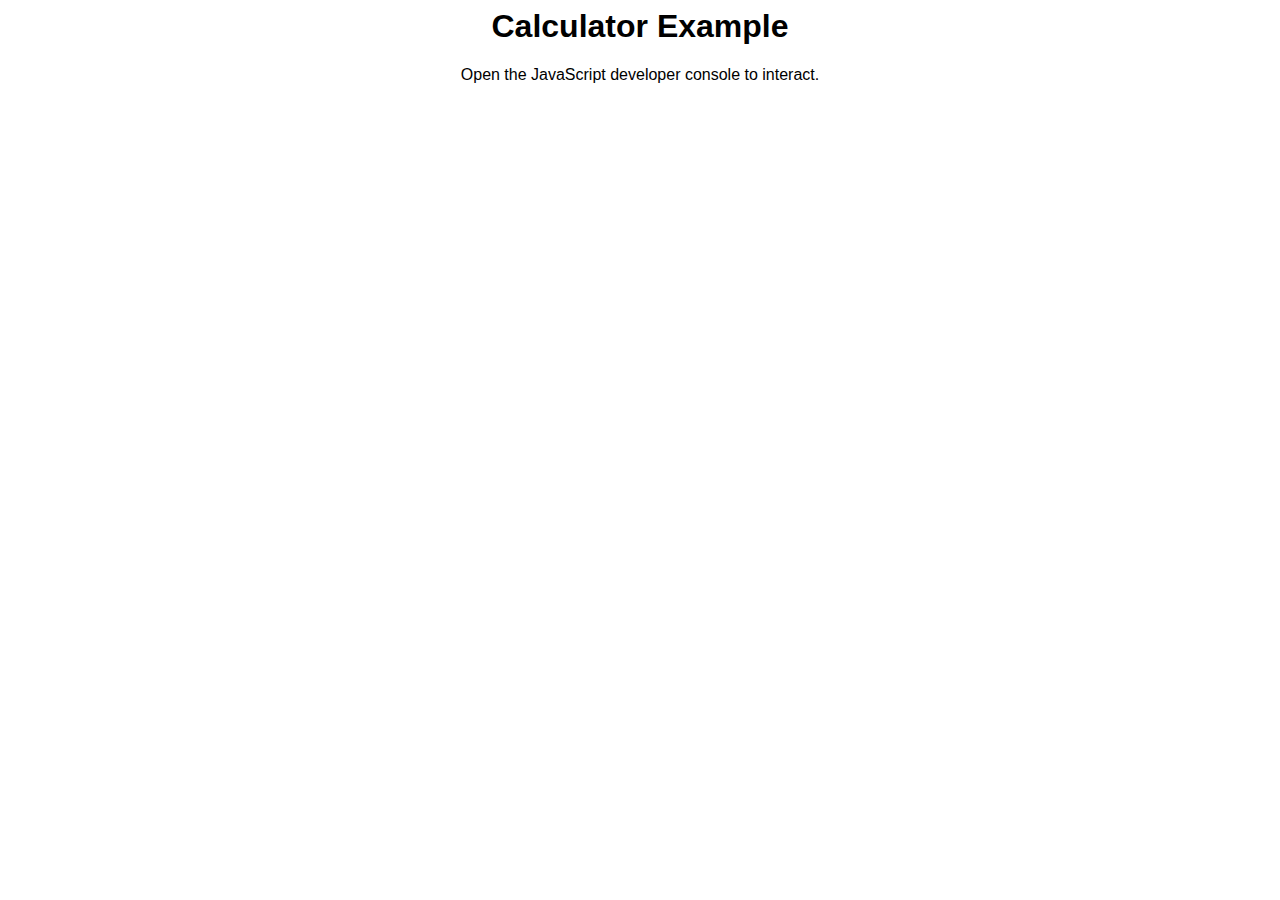
<file: calculator-oo-method/index.html>
<html>
<head>
    <title>Dice Simulator 2015</title>
    <link rel="stylesheet" href="style.css">
</head>  
<body>
  <h1>Calculator Example</h1>
  <p>Open the JavaScript developer console to interact.</p>
  <script src="calculator.js"></script>

</body>
</html>
</file>
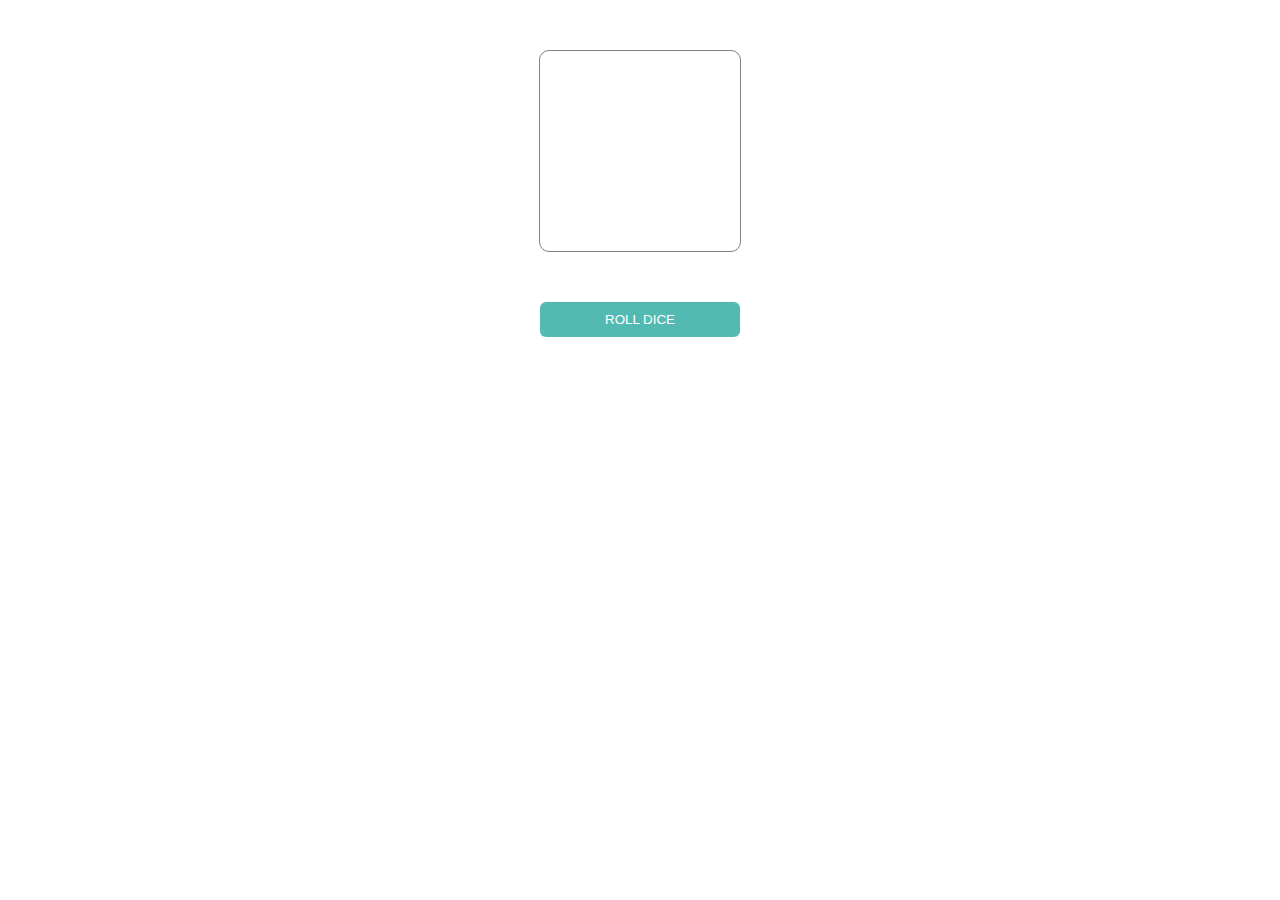
<file: dice-roll-oo-method/index.html>
<html>
<head>
    <title>Dice Simulator 2015</title>
    <link rel="stylesheet" href="style.css">
</head>  
<body>
  <p id="placeholder">
    
  </p>
  <button id="button">Roll Dice</button>
  <script src="dice.js"></script>
  <script src="ui.js"></script>
</body>
</html>
</file>
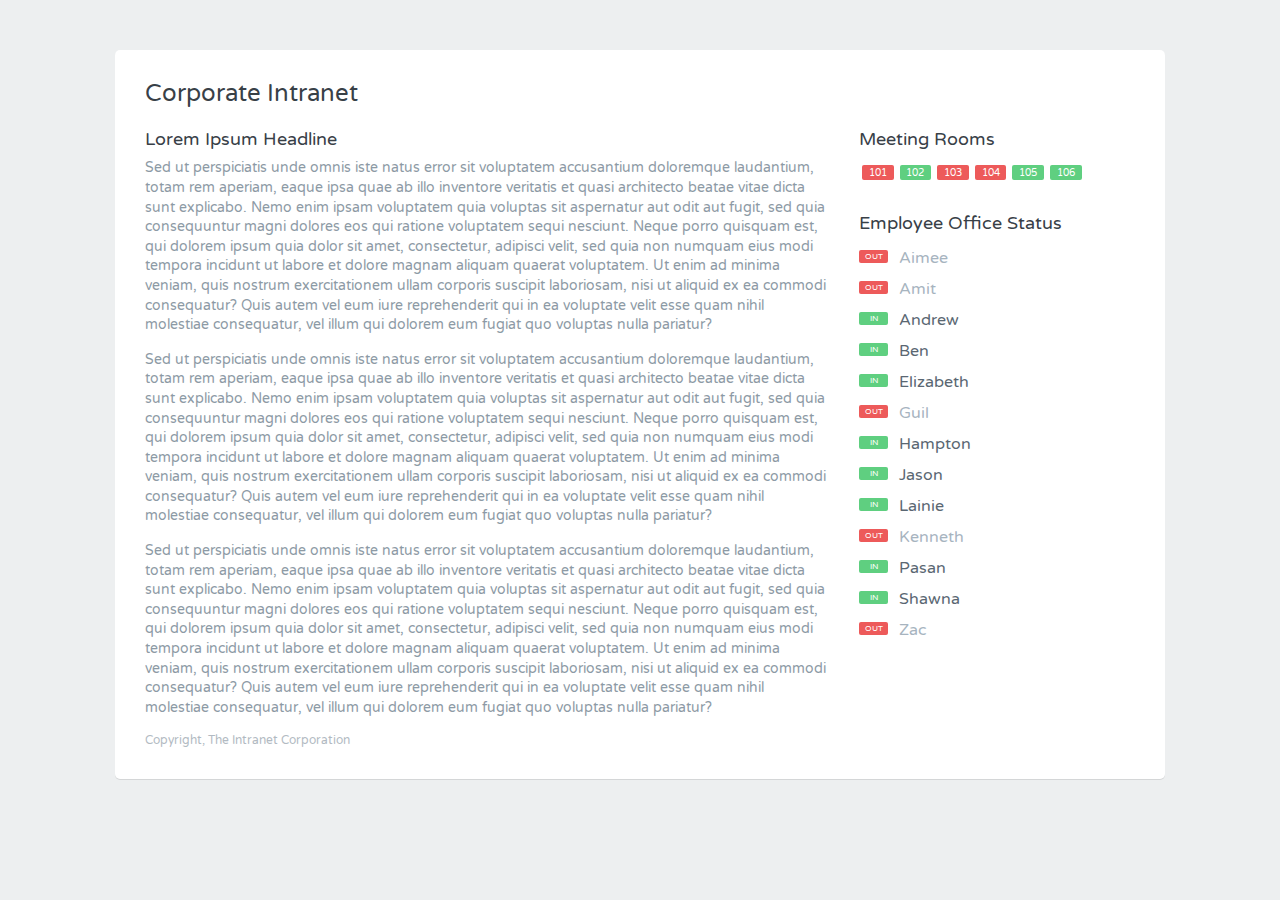
<file: employee-intranet-ajax-jquery/index.html>
<!DOCTYPE html>
<html>
<head>
  <meta charset="utf-8">
  <title>AJAX Office Status Widget</title>
  <link href='http://fonts.googleapis.com/css?family=Varela+Round' rel='stylesheet' type='text/css'>
  <link rel="stylesheet" href="css/main.css">
  <script src="http://code.jquery.com/jquery-1.11.0.min.js"></script>
  <script src="js/widget.js"></script>
</head>
<body>
  <div class="grid-container centered">
    <div class="grid-100">
      <div class="contained">
        <div class="grid-100">
          <div class="heading">
            <h1>Corporate Intranet</h1>
          </div>
        </div>
        <section class="grid-70 main">
          <h2>Lorem Ipsum Headline</h2>
          <p>Sed ut perspiciatis unde omnis iste natus error sit voluptatem accusantium doloremque laudantium, totam rem aperiam, eaque ipsa quae ab illo inventore veritatis et quasi architecto beatae vitae dicta sunt explicabo. Nemo enim ipsam voluptatem quia voluptas sit aspernatur aut odit aut fugit, sed quia consequuntur magni dolores eos qui ratione voluptatem sequi nesciunt. Neque porro quisquam est, qui dolorem ipsum quia dolor sit amet, consectetur, adipisci velit, sed quia non numquam eius modi tempora incidunt ut labore et dolore magnam aliquam quaerat voluptatem. Ut enim ad minima veniam, quis nostrum exercitationem ullam corporis suscipit laboriosam, nisi ut aliquid ex ea commodi consequatur? Quis autem vel eum iure reprehenderit qui in ea voluptate velit esse quam nihil molestiae consequatur, vel illum qui dolorem eum fugiat quo voluptas nulla pariatur?</p>
          <p>Sed ut perspiciatis unde omnis iste natus error sit voluptatem accusantium doloremque laudantium, totam rem aperiam, eaque ipsa quae ab illo inventore veritatis et quasi architecto beatae vitae dicta sunt explicabo. Nemo enim ipsam voluptatem quia voluptas sit aspernatur aut odit aut fugit, sed quia consequuntur magni dolores eos qui ratione voluptatem sequi nesciunt. Neque porro quisquam est, qui dolorem ipsum quia dolor sit amet, consectetur, adipisci velit, sed quia non numquam eius modi tempora incidunt ut labore et dolore magnam aliquam quaerat voluptatem. Ut enim ad minima veniam, quis nostrum exercitationem ullam corporis suscipit laboriosam, nisi ut aliquid ex ea commodi consequatur? Quis autem vel eum iure reprehenderit qui in ea voluptate velit esse quam nihil molestiae consequatur, vel illum qui dolorem eum fugiat quo voluptas nulla pariatur?</p>
          <p>Sed ut perspiciatis unde omnis iste natus error sit voluptatem accusantium doloremque laudantium, totam rem aperiam, eaque ipsa quae ab illo inventore veritatis et quasi architecto beatae vitae dicta sunt explicabo. Nemo enim ipsam voluptatem quia voluptas sit aspernatur aut odit aut fugit, sed quia consequuntur magni dolores eos qui ratione voluptatem sequi nesciunt. Neque porro quisquam est, qui dolorem ipsum quia dolor sit amet, consectetur, adipisci velit, sed quia non numquam eius modi tempora incidunt ut labore et dolore magnam aliquam quaerat voluptatem. Ut enim ad minima veniam, quis nostrum exercitationem ullam corporis suscipit laboriosam, nisi ut aliquid ex ea commodi consequatur? Quis autem vel eum iure reprehenderit qui in ea voluptate velit esse quam nihil molestiae consequatur, vel illum qui dolorem eum fugiat quo voluptas nulla pariatur?</p>
        </section>
        <aside class="grid-30 list">
					<h2>Meeting Rooms</h2>
					<div id="roomList">
          
          </div>
          <h2>Employee Office Status</h2>
          <div id="employeeList">

          </div>
        </aside>
        <footer class="grid-100">
          <p>Copyright, The Intranet Corporation</p>
        </footer>
      </div>
    </div>
  </div>
</body>
</html>
</file>
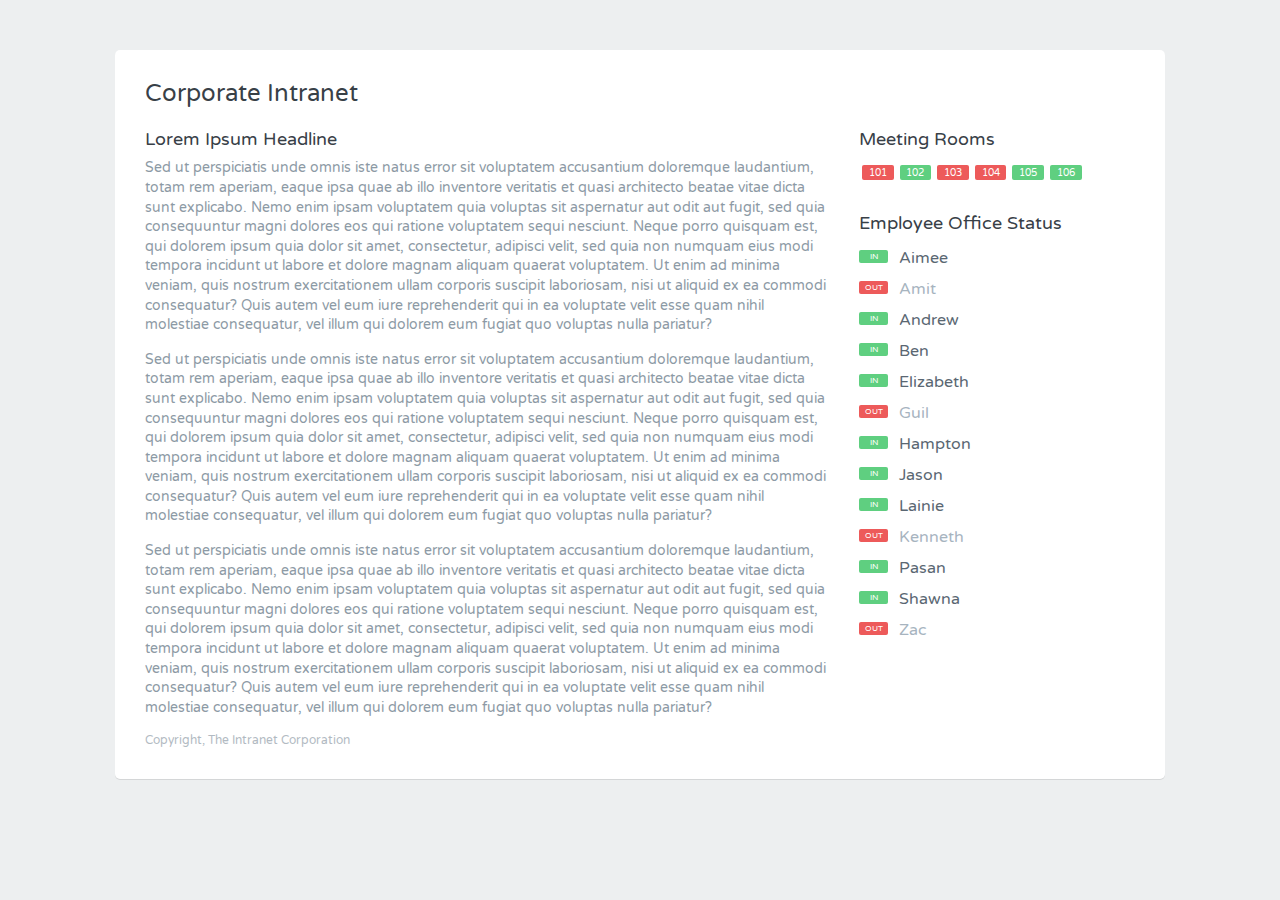
<file: employee-intranet-ajax/index.html>
<!DOCTYPE html>
<html>
<head>
  <meta charset="utf-8">
  <title>AJAX Office Status Widget</title>
  <link href='http://fonts.googleapis.com/css?family=Varela+Round' rel='stylesheet' type='text/css'>
  <link rel="stylesheet" href="css/main.css">
  <script src="js/widget.js"></script>
</head>
<body>
  <div class="grid-container centered">
    <div class="grid-100">
      <div class="contained">
        <div class="grid-100">
          <div class="heading">
            <h1>Corporate Intranet</h1>
          </div>
        </div>
        <section class="grid-70 main">
          <h2>Lorem Ipsum Headline</h2>
          <p>Sed ut perspiciatis unde omnis iste natus error sit voluptatem accusantium doloremque laudantium, totam rem aperiam, eaque ipsa quae ab illo inventore veritatis et quasi architecto beatae vitae dicta sunt explicabo. Nemo enim ipsam voluptatem quia voluptas sit aspernatur aut odit aut fugit, sed quia consequuntur magni dolores eos qui ratione voluptatem sequi nesciunt. Neque porro quisquam est, qui dolorem ipsum quia dolor sit amet, consectetur, adipisci velit, sed quia non numquam eius modi tempora incidunt ut labore et dolore magnam aliquam quaerat voluptatem. Ut enim ad minima veniam, quis nostrum exercitationem ullam corporis suscipit laboriosam, nisi ut aliquid ex ea commodi consequatur? Quis autem vel eum iure reprehenderit qui in ea voluptate velit esse quam nihil molestiae consequatur, vel illum qui dolorem eum fugiat quo voluptas nulla pariatur?</p>
          <p>Sed ut perspiciatis unde omnis iste natus error sit voluptatem accusantium doloremque laudantium, totam rem aperiam, eaque ipsa quae ab illo inventore veritatis et quasi architecto beatae vitae dicta sunt explicabo. Nemo enim ipsam voluptatem quia voluptas sit aspernatur aut odit aut fugit, sed quia consequuntur magni dolores eos qui ratione voluptatem sequi nesciunt. Neque porro quisquam est, qui dolorem ipsum quia dolor sit amet, consectetur, adipisci velit, sed quia non numquam eius modi tempora incidunt ut labore et dolore magnam aliquam quaerat voluptatem. Ut enim ad minima veniam, quis nostrum exercitationem ullam corporis suscipit laboriosam, nisi ut aliquid ex ea commodi consequatur? Quis autem vel eum iure reprehenderit qui in ea voluptate velit esse quam nihil molestiae consequatur, vel illum qui dolorem eum fugiat quo voluptas nulla pariatur?</p>
          <p>Sed ut perspiciatis unde omnis iste natus error sit voluptatem accusantium doloremque laudantium, totam rem aperiam, eaque ipsa quae ab illo inventore veritatis et quasi architecto beatae vitae dicta sunt explicabo. Nemo enim ipsam voluptatem quia voluptas sit aspernatur aut odit aut fugit, sed quia consequuntur magni dolores eos qui ratione voluptatem sequi nesciunt. Neque porro quisquam est, qui dolorem ipsum quia dolor sit amet, consectetur, adipisci velit, sed quia non numquam eius modi tempora incidunt ut labore et dolore magnam aliquam quaerat voluptatem. Ut enim ad minima veniam, quis nostrum exercitationem ullam corporis suscipit laboriosam, nisi ut aliquid ex ea commodi consequatur? Quis autem vel eum iure reprehenderit qui in ea voluptate velit esse quam nihil molestiae consequatur, vel illum qui dolorem eum fugiat quo voluptas nulla pariatur?</p>
        </section>
        <aside class="grid-30 list">
					<h2>Meeting Rooms</h2>
					<div id="roomList">
					
					</div>
          <h2>Employee Office Status</h2>
          <div id="employeeList">

          </div>
        </aside>
        <footer class="grid-100">
          <p>Copyright, The Intranet Corporation</p>
        </footer>
      </div>
    </div>
  </div>
</body>
</html>
</file>
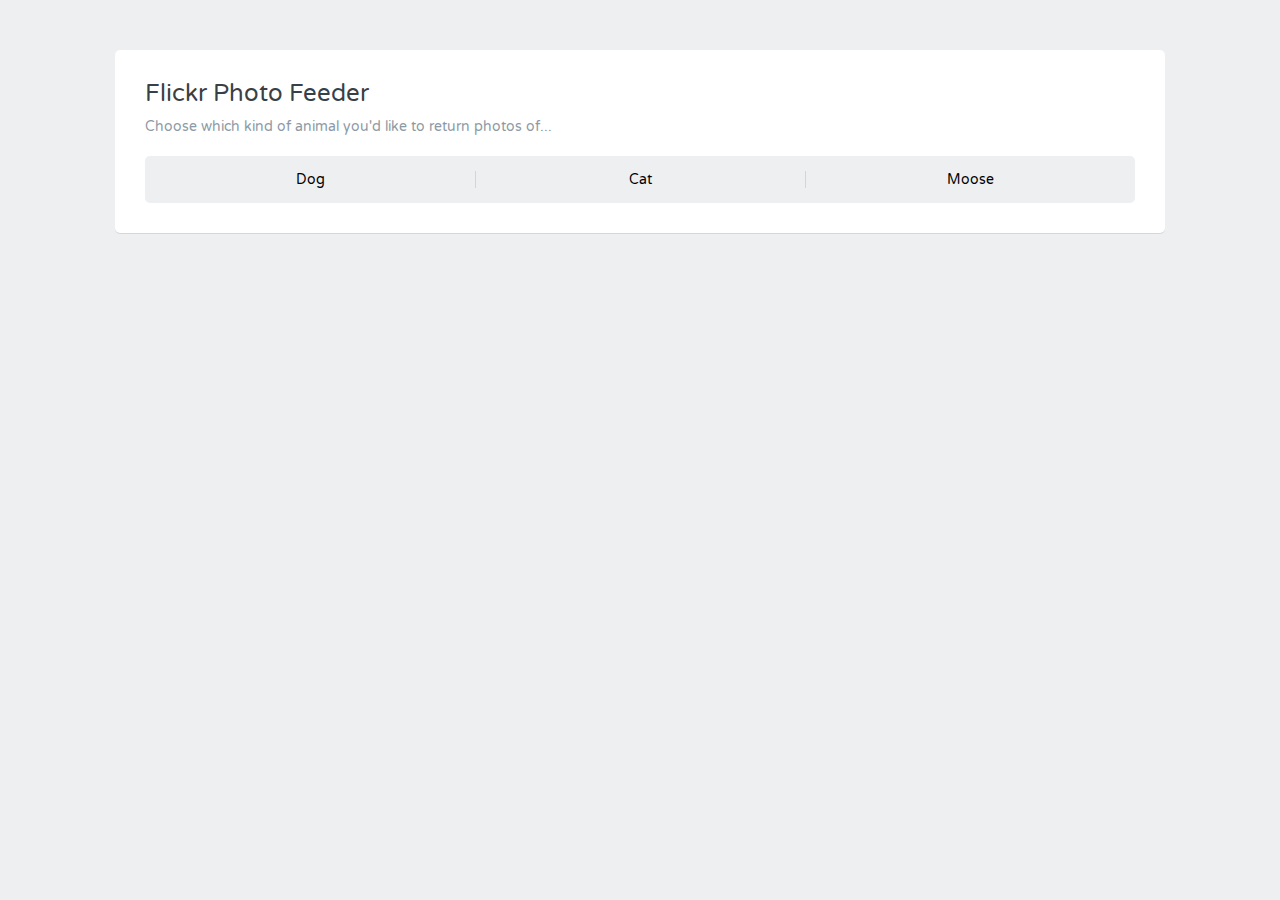
<file: flickr-photo-feeder-ajax-api/index.html>
<!DOCTYPE html>
<html>
<head>
  <meta charset="utf-8">
  <title>AJAX Flickr Photo Feeder</title>
  <link href='http://fonts.googleapis.com/css?family=Varela+Round' rel='stylesheet' type='text/css'>
  <link rel="stylesheet" href="css/main.css">
  <script src="http://code.jquery.com/jquery-1.11.0.min.js"></script>
  <script src="js/flickr.js"></script>
</head>
<body>
  <div class="grid-container centered">
    <div class="grid-100">
      <div class="contained">
        <div class="grid-100">
          <div class="heading">
            <h1>Flickr Photo Feeder</h1>
            <p>Choose which kind of animal you'd like to return photos of...</p>
          </div>
          <ul class="filter-select">
            <li><button>Dog</button></li>
            <li><button>Cat</button></li>
            <li><button>Moose</button></li>
          </ul>
        </div>
        <div id="photos">
          
        </div>
      </div>
    </div>
  </div>
</body>
</html>
</file>
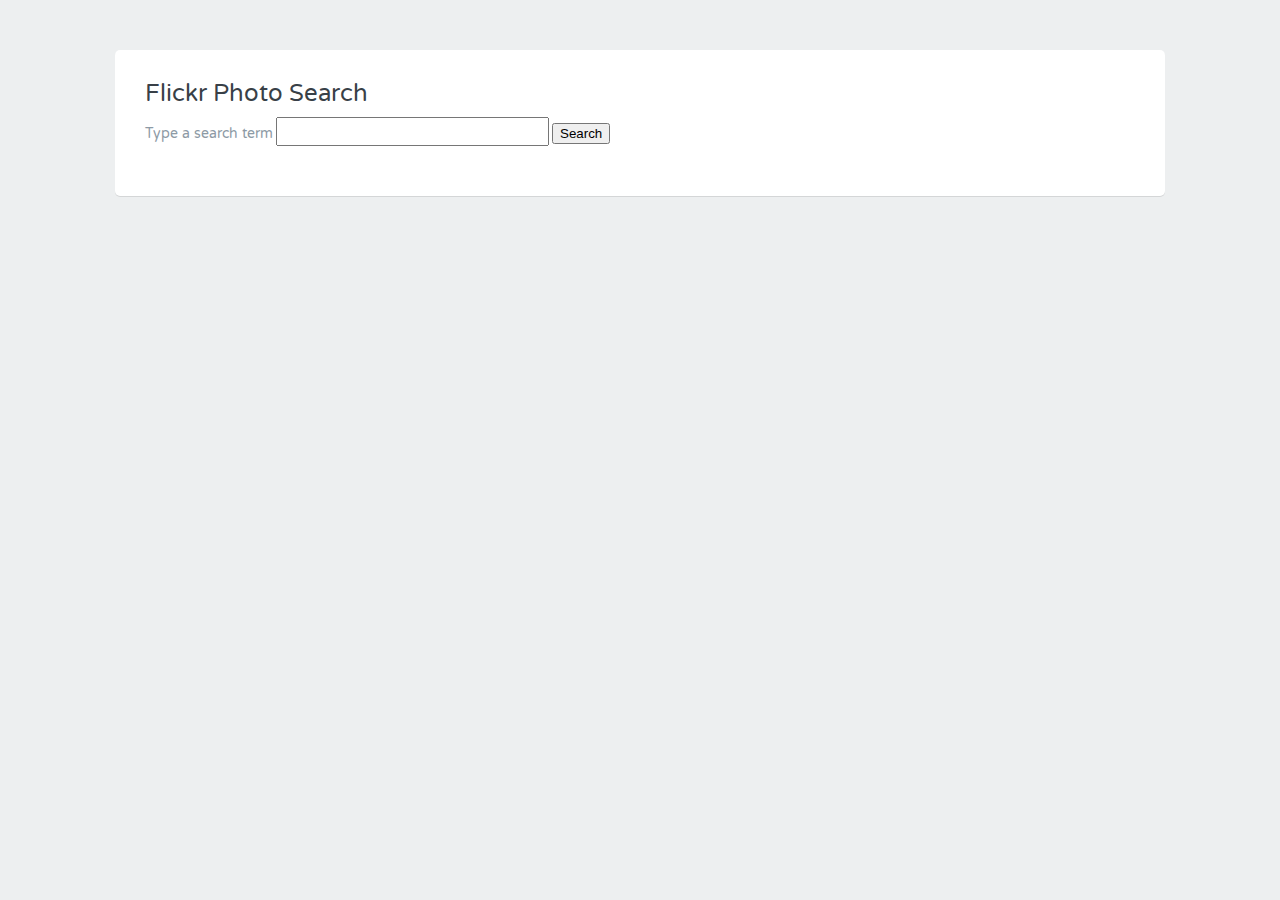
<file: flickr-photo-search-ajax-api/index.html>
<!DOCTYPE html>
<html>
<head>
  <meta charset="utf-8">
  <title>AJAX Flickr Photo Search</title>
  <link href='http://fonts.googleapis.com/css?family=Varela+Round' rel='stylesheet' type='text/css'>
  <link rel="stylesheet" href="css/main.css">
  <script src="http://code.jquery.com/jquery-1.11.0.min.js"></script>
  <script src="js/app.js"></script>
</head>
<body>
  <div class="grid-container centered">
    <div class="grid-100">
      <div class="contained">
        <div class="grid-100">
          <div class="heading">
            <h1>Flickr Photo Search</h1>
            <form>
              <label for="search">Type a search term</label>
              <input type="search" name="search" id="search">
              <input type="submit" value="Search" id="submit">
            </form>
            
          </div>
        </div>

        <ul id="photos">

        </ul>
      </div>
    </div>
  </div>
</body>
</html>
</file>
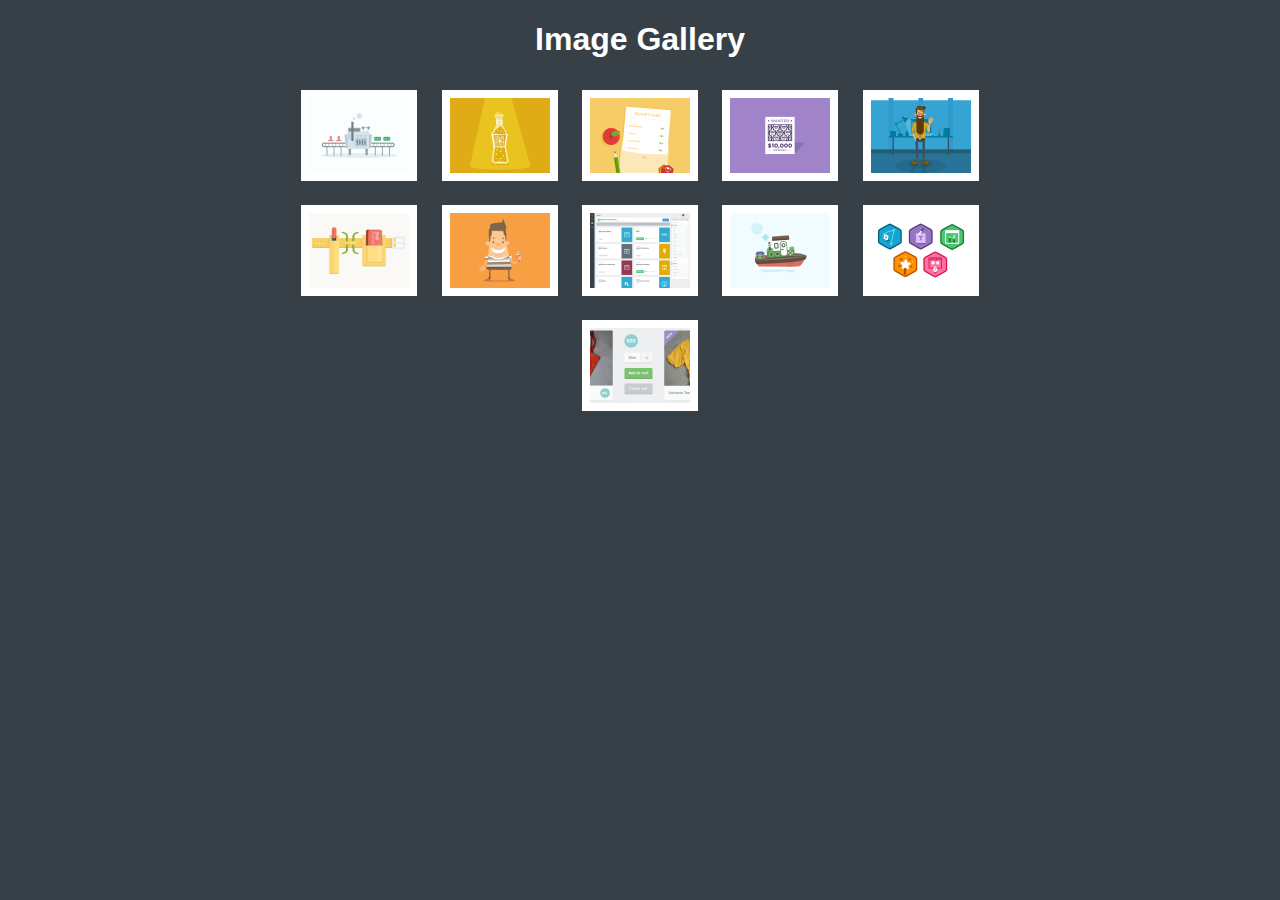
<file: image-gallery-jquery/index.html>
<!DOCTYPE html>
<html>
<head>
	<link rel="stylesheet" href="css/style.css" type="text/css" media="screen" title="no title" charset="utf-8">
	<title>Image Gallery</title>
</head>
<body>
	<h1>Image Gallery</h1>
	<ul id="imageGallery">
		<li><a href="images/refferal_machine.png"><img src="images/refferal_machine.png" width="100" alt="Refferal Machine By Matthew Spiel"></a></li>
		<li><a href="images/space-juice.png"><img src="images/space-juice.png" width="100" alt="Space Juice by Mat Helme"></a></li>
		<li><a href="images/education.png"><img src="images/education.png" width="100" alt="Education by Chris Michel"></a></li>
		<li><a href="images/copy_mcrepeatsalot.png"><img src="images/copy_mcrepeatsalot.png" width="100" alt="Wanted: Copy McRepeatsalot by Chris Michel"></a></li>
		<li><a href="images/sebastian.png"><img src="images/sebastian.png" width="100" alt="Sebastian by Mat Helme"></a></li>
		<li><a href="images/skill-polish.png"><img src="images/skill-polish.png" width="100" alt="Skill Polish by Chris Michel"></a></li>
		<li><a href="images/chuck.png"><img src="images/chuck.png" width="100" alt="Chuck by Mat Helme"></a></li>
		<li><a href="images/library.png"><img src="images/library.png" width="100" alt="Library by Tyson Rosage"></a></li>
		<li><a href="images/boat.png"><img src="images/boat.png" width="100" alt="Boat by Griffin Moore"></a></li>
		<li><a href="images/illustrator_foundations.png"><img src="images/illustrator_foundations.png" width="100" alt="Illustrator Foundations by Matthew Spiel"></a></li>
		<li><a href="images/treehouse_shop.jpg"><img src="images/treehouse_shop.jpg" width="100" alt="Treehouse Shop by Eric Smith"></a></li>
	</ul>
	<script src="http://code.jquery.com/jquery-1.11.0.min.js" type="text/javascript" charset="utf-8"></script>
	<script src="js/app.js" type="text/javascript" charset="utf-8"></script>
</body>
</html>
</file>
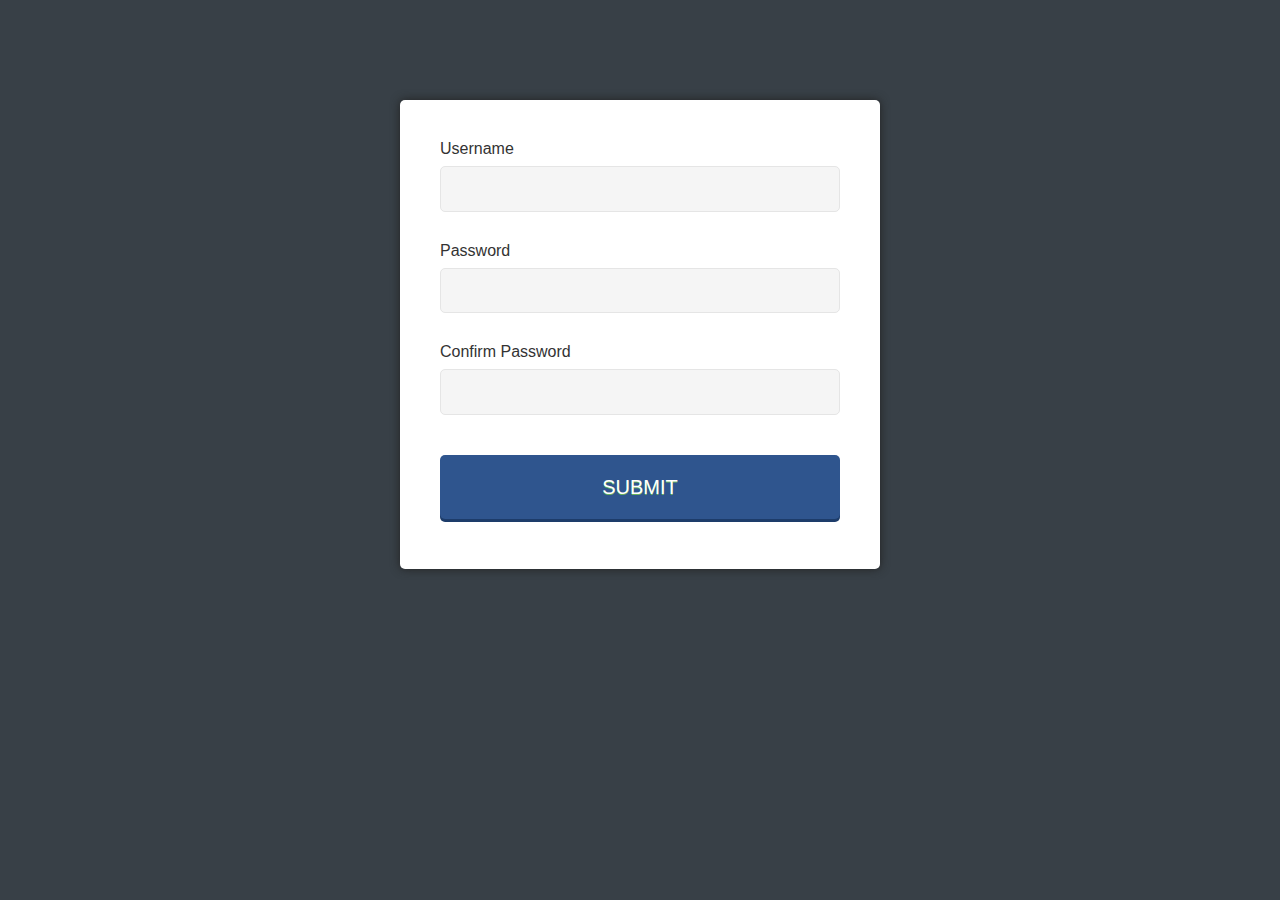
<file: password-confirmation-form-jquery/index.html>
<!DOCTYPE html>
<html>
<head>
	<title>Sign Up Form</title>
	<link rel="stylesheet" href="css/style.css" type="text/css" media="screen" title="no title" charset="utf-8">
</head>
<body>

	<form action="#" method="post">
		<p>
			<label for="username">Username</label>
			<input id="username" name="username" type="text">
		</p>
		<p>
			<label for="password">Password</label>
			<input id="password" name="password" type="password">
			<span>Enter a password longer than 8 characters.</span>
		</p>
		<p>
			<label for="confirm_password">Confirm Password</label>
			<input id="confirm_password" name="confirm_password" type="password">
			<span>Please confirm your password.</span>
		</p>
		<p>
			<input type="submit" value="SUBMIT" id="submit">
		</p>
	</form>
	<script src="http://code.jquery.com/jquery-1.11.0.min.js" type="text/javascript" charset="utf-8"></script>
	<script src="js/app.js" type="text/javascript" charset="utf-8"></script>
</body>
</html>
</file>
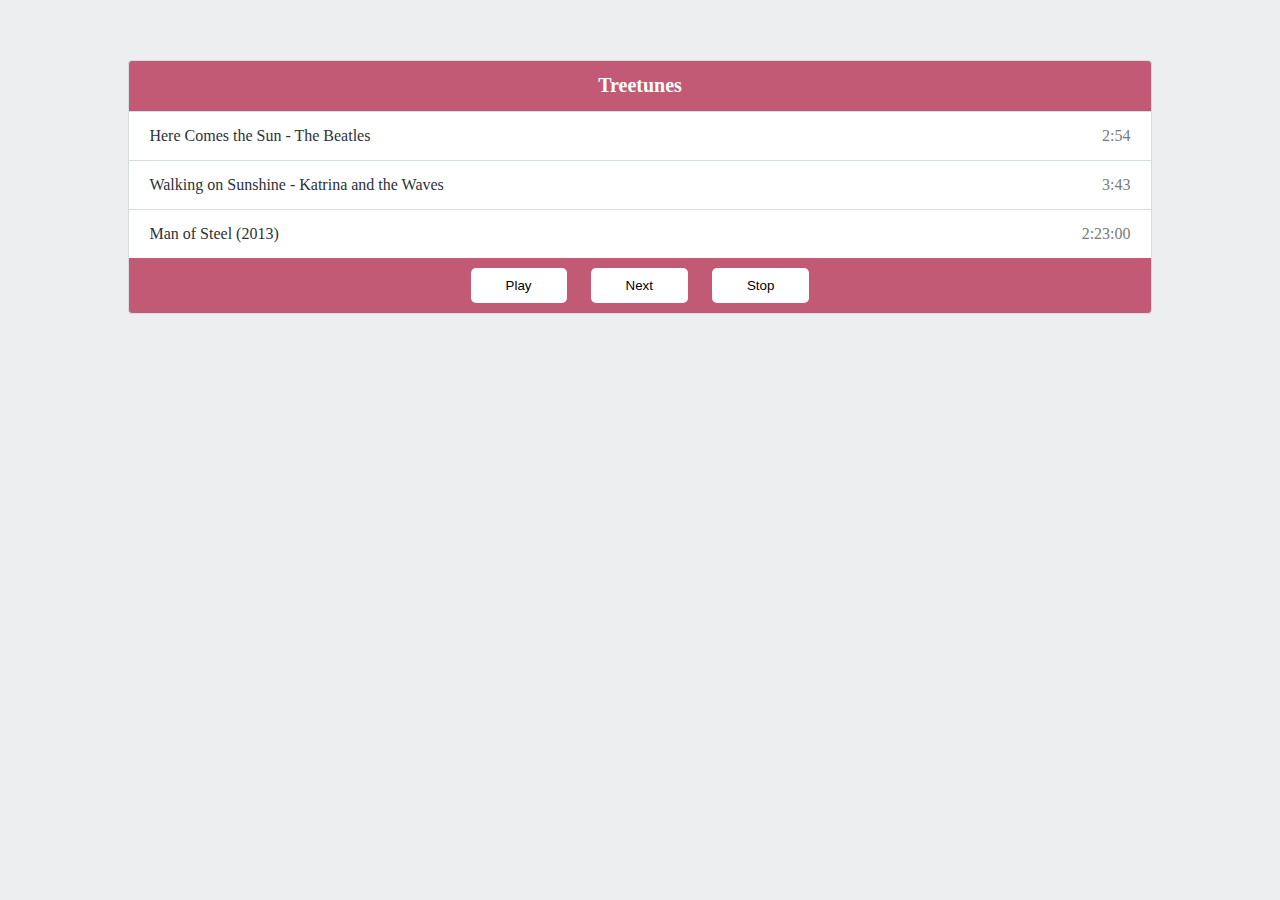
<file: playlist-oo-method/index.html>
<!DOCTYPE html>
<html>
<head>
  <title>Treetunes</title>
  <link rel="stylesheet" href="style.css"/>
</head>
<body>
  <div>
    <h1>Treetunes</h1>
    <ol id="playlist">

    </ol>
    <button id="play">Play</button>
    <button id="next">Next</button>
    <button id="stop">Stop</button>
  </div>
  <script src="playlist.js"></script>
  <script src="media.js"></script>
  <script src="song.js"></script>
  <script src="movie.js"></script>
  <script src="app.js"></script>
</body>
</html>
</file>
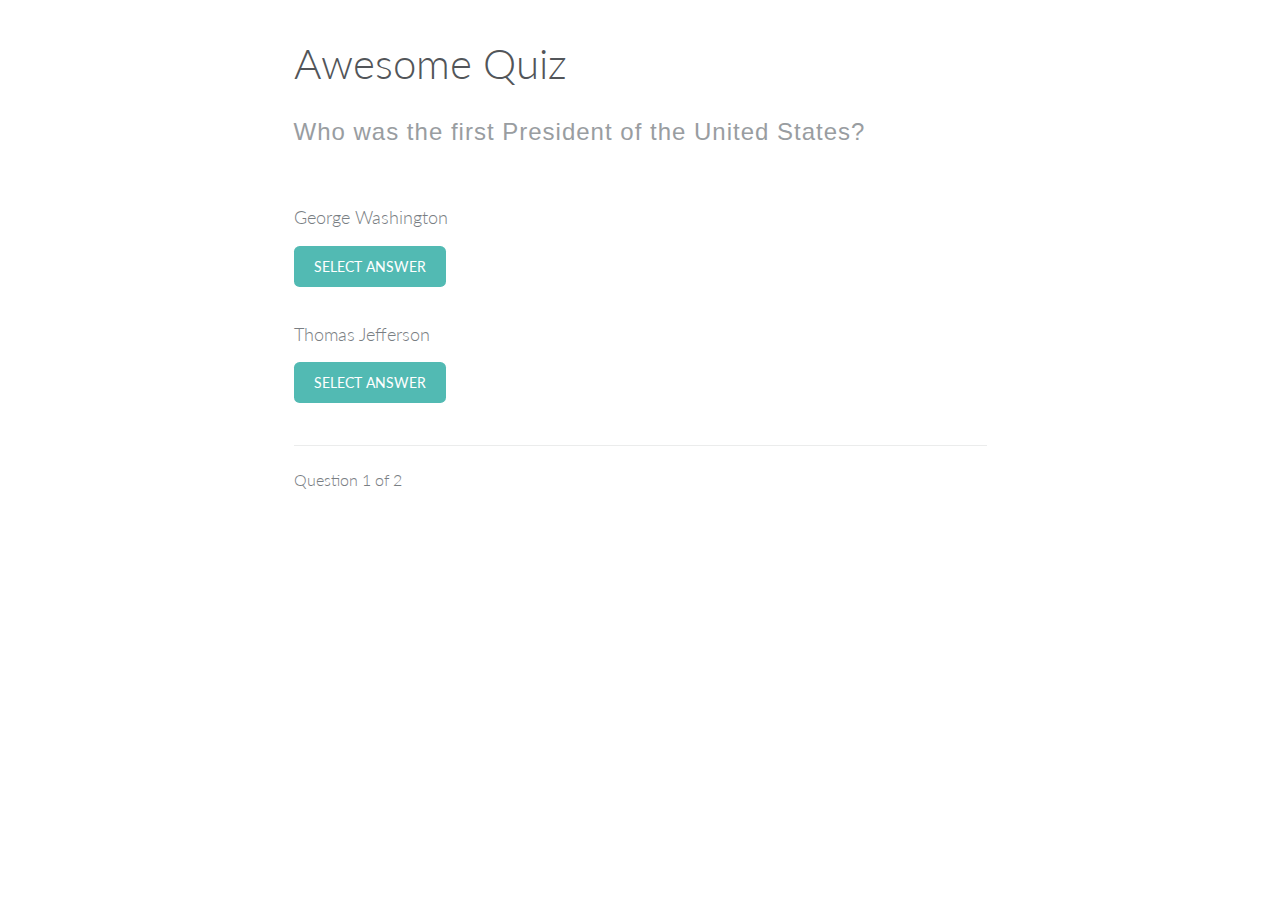
<file: quiz-oo-method/index.html>
<!DOCTYPE html>
<html>
<head lang="en">
    <meta charset="UTF-8">
    <title>Amazing Quiz</title>
    <link rel="stylesheet" type="text/css" href="style.css">
</head>
<body>

<div class="grid">
    <div id="quiz" class="centered grid__col--8">
        <h1>Awesome Quiz</h1>

        <h2 id="question" class="headline-secondary--grouped"></h2>

        <p id="choice0"></p>
        <button id="guess0" class="btn--default">Select Answer</button>

        <p id="choice1"></p>
        <button id="guess1" class="btn--default">Select Answer</button>

        <footer>
            <p id="progress">Question x of y</p>
        </footer>
    </div>
</div>

<script src="quiz.js"></script>
<script src="question.js"></script>
<script src="quiz_ui.js"></script>
<script src="app.js"></script>
</body>
</html>
</file>
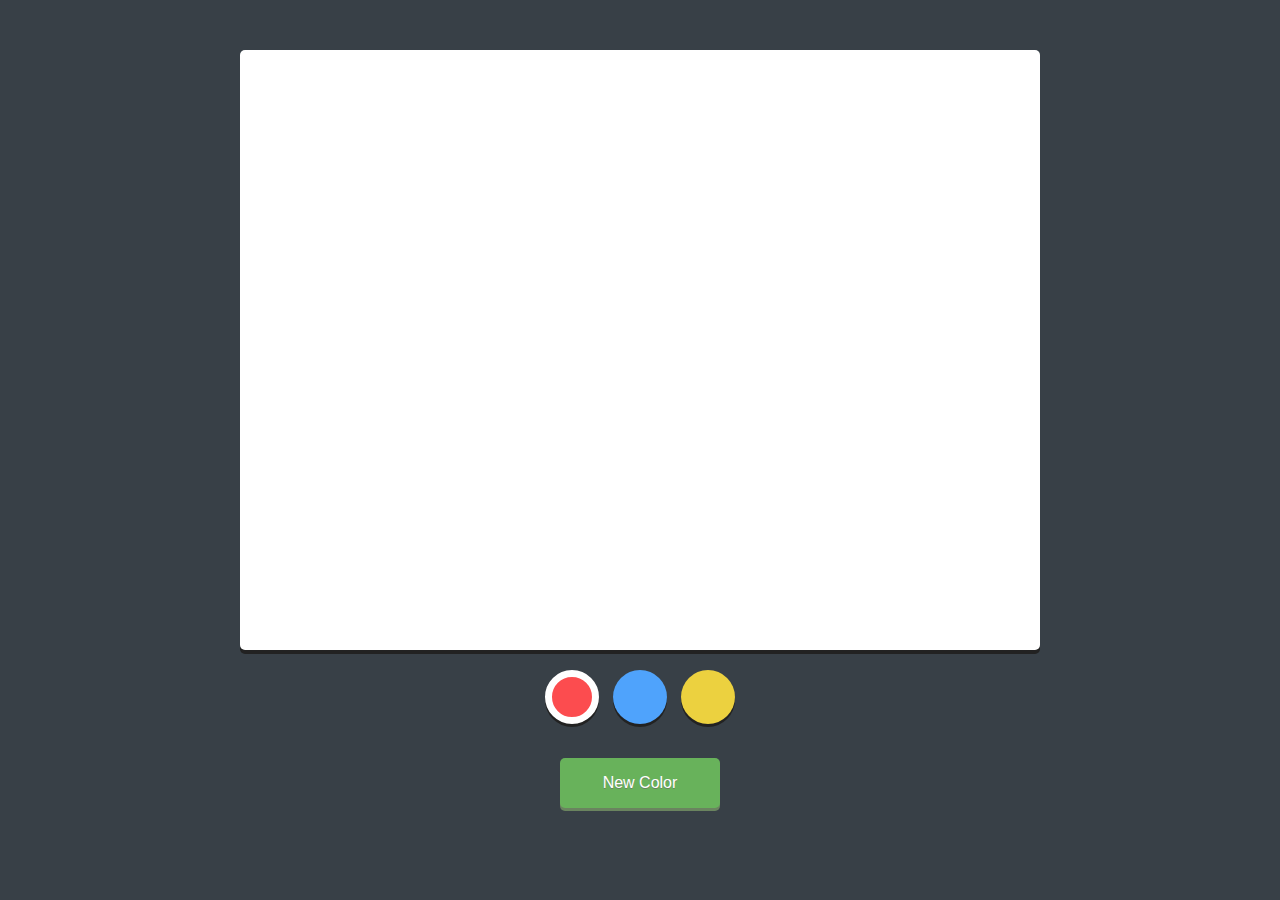
<file: simple-drawing-application-jquery/index.html>
<!DOCTYPE html>
<html>
<head>
	<title>Simple Drawing Application</title>
	<link rel="stylesheet" href="css/style.css" type="text/css" media="screen" title="no title" charset="utf-8">
</head>
<body>
	<canvas	width="800" height="600"></canvas>
	<div class="controls">
		<ul>
			<li class="red selected"></li>
			<li class="blue"></li>
			<li class="yellow"></li>
		</ul>
		<button id="revealColorSelect">New Color</button>
		<div id="colorSelect">
			<span id="newColor"></span>
			<div class="sliders">
				<p>
					<label for="red">Red</label>
					<input id="red" name="red" type="range" min=0 max=255 value=0>
				</p>
				<p>
					<label for="green">Green</label>
					<input id="green" name="green" type="range" min=0 max=255 value=0>
				</p>
				<p>
					<label for="blue">Blue</label>
					<input id="blue" name="blue" type="range" min=0 max=255 value=0>
				</p>
			</div>
			<div>
			<button id="addNewColor">Add Color</button>
			</div>
		</div>
	</div>
	<script src="http://code.jquery.com/jquery-1.11.0.min.js" type="text/javascript" charset="utf-8"></script>
	<script src="js/app.js" type="text/javascript" charset="utf-8"></script>	
</body>
</html>
</file>
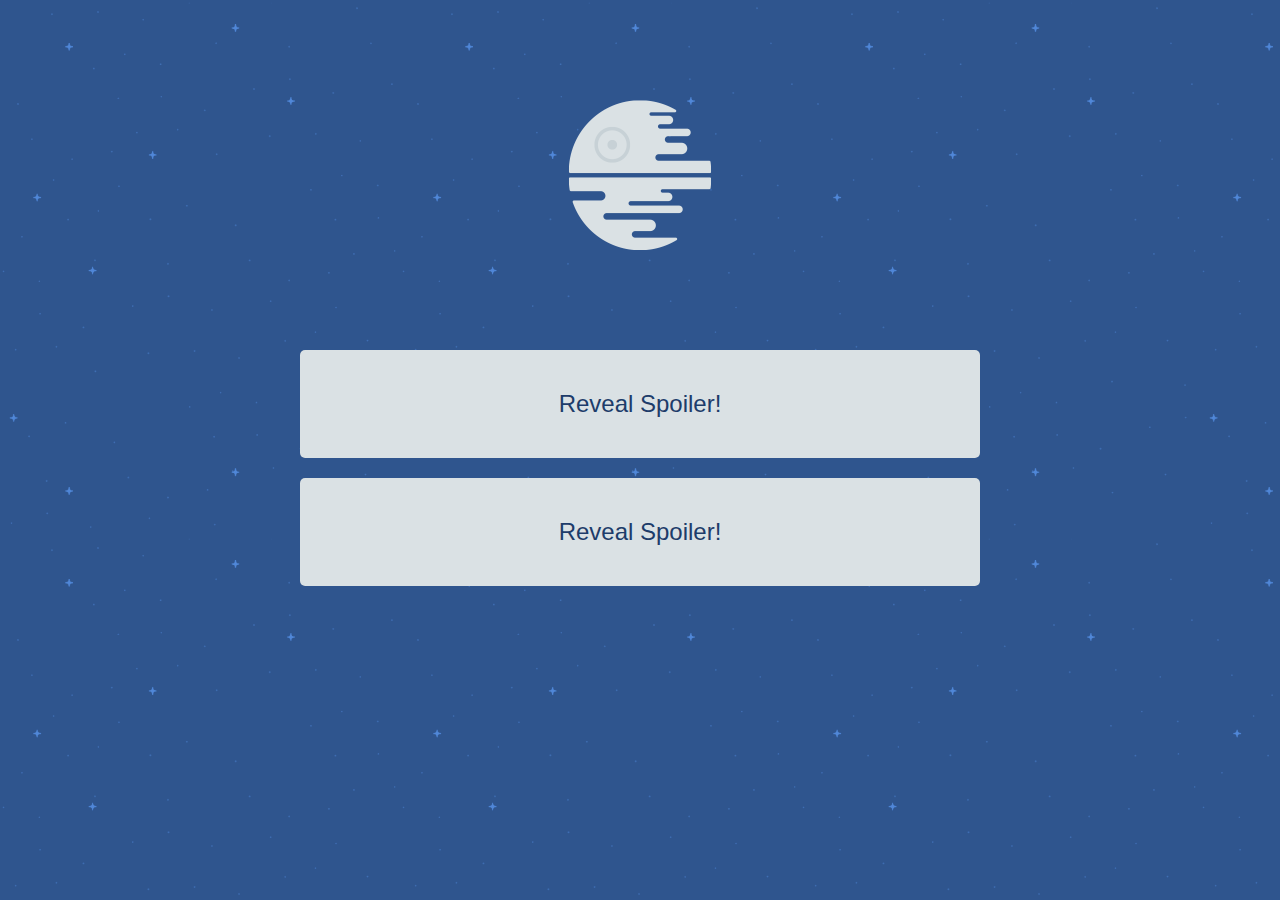
<file: star-wars-spoiler-jquery/index.html>
<!DOCTYPE html>
<html>
<head>
	<title>Star Wars Spoilers</title>
	<link rel="stylesheet" href="css/style.css" type="text/css" media="screen" title="no title" charset="utf-8">
</head>
<body>
	<img src="img/deathstar.png" />
	<p class="spoiler">
		<!--Spoiler:-->
		<span>Darth Vader is Luke Skywalker's Father! Noooooooooooo!</span>
	</p>
	<p class="spoiler">
		<!--Spoiler:-->
		<span>Luke and Leia are siblings. Ew!</span>
	</p>
	<script src="http://code.jquery.com/jquery-1.11.0.min.js" type="text/javascript" charset="utf-8"></script>
	<script src="js/app.js" type="text/javascript" charset="utf-8"></script>
</body>
</html>
</file>
<file: calculator-oo-method/style.css>
* {
  font-family: Helvetica, Arial, sans-serif;
  text-align: center;
}
</file>
<file: dice-roll-oo-method/style.css>
* {
  font-family: Helvetica, Arial, sans-serif;
  text-align: center;
}
button {
  background-color: rgb(82, 186, 179);
  border-radius: 6px;
  border: none;
  color: rgb(255, 255, 255);
  padding: 10px;
  text-transform: uppercase;
  width: 200px;
  cursor: pointer;
}
#placeholder {
  height: 100px;
  width: 100px;
  padding: 50px;
  margin: 50px auto;
  border: 1px solid gray;
  border-radius: 10px;  
  font-size:80px;
}
</file>
<file: employee-intranet-ajax-jquery/css/main.css>
@charset "UTF-8";

.grid-container:before,
.grid-container:after {
  content: ".";
  display: block;
  overflow: hidden;
  visibility: hidden;
  font-size: 0;
  line-height: 0;
  width: 0;
  height: 0;
}

.grid-container:after {
  clear: both;
}

.grid-container {
  max-width: 1080px;
  position: relative;
}

.grid-30,
.grid-70,
.grid-100 {
  -webkit-box-sizing: border-box;
  -moz-box-sizing: border-box;
  box-sizing: border-box;
  padding-left: 15px;
  padding-right: 15px;
}

body {
  min-width: 320px;
}

@media screen {
  .grid-container:before,
  .grid-container:after {
    content: ".";
    display: block;
    overflow: hidden;
    visibility: hidden;
    font-size: 0;
    line-height: 0;
    width: 0;
    height: 0;
  }

  .grid-container:after {
    clear: both;
  }

  .grid-container {
    max-width: 1080px;
    position: relative;
  }

  .grid-30,
  .grid-70,
  .grid-100 {
    -webkit-box-sizing: border-box;
    -moz-box-sizing: border-box;
    box-sizing: border-box;
    padding-left: 15px;
    padding-right: 15px;
  }

  body {
    min-width: 320px;
  }
}

@media screen and (min-width: 1080px) {
  .grid-container:before,
  .grid-100:before,
  .grid-container:after,
  .grid-100:after {
    content: ".";
    display: block;
    overflow: hidden;
    visibility: hidden;
    font-size: 0;
    line-height: 0;
    width: 0;
    height: 0;
  }

  .grid-container:after,
  .grid-100:after {
    clear: both;
  }

  .grid-container {
    max-width: 1080px;
    position: relative;
  }

  .grid-30,
  .grid-70,
  .grid-100 {
    -webkit-box-sizing: border-box;
    -moz-box-sizing: border-box;
    box-sizing: border-box;
    padding-left: 15px;
    padding-right: 15px;
  }

  .grid-30 {
    float: left;
    width: 30%;
  }

  .grid-70 {
    float: left;
    width: 70%;
  }

  .grid-100 {
    clear: both;
    width: 100%;
  }
}

@media screen and (max-width: 400px) {
  @-ms-viewport {
    width: 320px;
  }
}

@media screen and (max-width: 680px) {
  .grid-container:before,
  .grid-container:after {
    content: ".";
    display: block;
    overflow: hidden;
    visibility: hidden;
    font-size: 0;
    line-height: 0;
    width: 0;
    height: 0;
  }

  .grid-container:after {
    clear: both;
  }

  .grid-container {
    max-width: 1080px;
    position: relative;
  }

  .grid-30,
  .grid-70,
  .grid-100 {
    -webkit-box-sizing: border-box;
    -moz-box-sizing: border-box;
    box-sizing: border-box;
    padding-left: 15px;
    padding-right: 15px;
  }
}

@media screen and (min-width: 680px) and (max-width: 1080px) {
  .grid-container:before,
  .grid-container:after {
    content: ".";
    display: block;
    overflow: hidden;
    visibility: hidden;
    font-size: 0;
    line-height: 0;
    width: 0;
    height: 0;
  }

  .grid-container:after {
    clear: both;
  }

  .grid-container {
    max-width: 1080px;
    position: relative;
  }

  .grid-30,
  .grid-70,
  .grid-100 {
    -webkit-box-sizing: border-box;
    -moz-box-sizing: border-box;
    box-sizing: border-box;
    padding-left: 15px;
    padding-right: 15px;
  }
}

.grid-container:before,
.grid-container:after {
  content: ".";
  display: block;
  overflow: hidden;
  visibility: hidden;
  font-size: 0;
  line-height: 0;
  width: 0;
  height: 0;
}

.grid-container:after {
  clear: both;
}

.grid-container {
  max-width: 1080px;
  position: relative;
}

.grid-30,
.grid-70,
.grid-100 {
  -webkit-box-sizing: border-box;
  -moz-box-sizing: border-box;
  box-sizing: border-box;
  padding-left: 15px;
  padding-right: 15px;
}

html,
body,
div,
h1,
h2,
p,
ul,
li,
aside,
footer,
section {
  margin: 0;
  padding: 0;
  border: 0;
  font: inherit;
  font-size: 100%;
  vertical-align: baseline;
}

html {
  line-height: 1;
}

ul {
  list-style: none;
}

aside,
footer,
section {
  display: block;
}

body {
  background: #edeff0;
  padding: 50px 0 0;
  font-family: "Varela Round", "Helvetica Neue", Helvetica, Arial, sans-serif;
  font-size: 62.5%;
}

.centered {
  margin: 0 auto;
}

.contained {
  background: white;
  padding: 30px 15px;
  margin-bottom: 30px;
  position: relative;
  overflow: hidden;
  -webkit-border-radius: 5px;
  -moz-border-radius: 5px;
  -ms-border-radius: 5px;
  -o-border-radius: 5px;
  border-radius: 5px;
  -webkit-box-shadow: 0 1px 0 0 rgba(0, 0, 0, 0.1);
  -moz-box-shadow: 0 1px 0 0 rgba(0, 0, 0, 0.1);
  box-shadow: 0 1px 0 0 rgba(0, 0, 0, 0.1);
}

.heading {
  margin-bottom: 20px;
}

h1,
h2 {
  font-size: 2.4em;
  font-weight: 500;
  margin-bottom: 8px;
  color: #384047;
  line-height: 1.2;
}

h2 {
  font-size: 1.8em;
}

aside h2 {
  margin-bottom: 15px;
}

p {
  color: #8d9aa5;
  font-size: 1.4em;
  margin-bottom: 15px;
  line-height: 1.4;
}

ul li {
  margin: 15px 0 0;
  font-size: 1.6em;
  color: #8d9aa5;
  position: relative;
}


ul.rooms {
  margin-bottom: 30px;
}

ul.rooms li {
  font-size: 1em;
  display: inline-block;
  width: 10%;
  padding: 3px 2px 2px;
  border-radius: 2px;
  margin: 0 3px 3px 3px;
  color: white;
    text-align: center;
}

ul.rooms li.empty {
  background-color: #5fcf80;
}
ul.rooms li.full {
  background-color: #ed5a5a;
}

ul.bulleted {
  margin-bottom: 20px;
}

ul.bulleted li {
  padding-left: 40px;
}
ul.bulleted li:before {
  position: absolute;
  top: 0;
  left: 0;
  color: white;
  font-size: .5em;
  padding: 3px 2px 2px;
  border-radius: 2px;
  text-align:center;
  width: 25px;
}

ul.bulleted .in {
  color: #5A6772;
}
ul.bulleted .in:before {
  content: "IN";
  background-color: #5fcf80;
}
ul.bulleted .out {
  color: #A7B4BF;
}
ul.bulleted .out:before {
  content: "OUT";
  background-color: #ed5a5a;
}


footer p {
  color: #b2bac2;
  font-size: 1.15em;
  margin: 0;
}
</file>
<file: employee-intranet-ajax/css/main.css>
@charset "UTF-8";

.grid-container:before,
.grid-container:after {
  content: ".";
  display: block;
  overflow: hidden;
  visibility: hidden;
  font-size: 0;
  line-height: 0;
  width: 0;
  height: 0;
}

.grid-container:after {
  clear: both;
}

.grid-container {
  max-width: 1080px;
  position: relative;
}

.grid-30,
.grid-70,
.grid-100 {
  -webkit-box-sizing: border-box;
  -moz-box-sizing: border-box;
  box-sizing: border-box;
  padding-left: 15px;
  padding-right: 15px;
}

body {
  min-width: 320px;
}

@media screen {
  .grid-container:before,
  .grid-container:after {
    content: ".";
    display: block;
    overflow: hidden;
    visibility: hidden;
    font-size: 0;
    line-height: 0;
    width: 0;
    height: 0;
  }

  .grid-container:after {
    clear: both;
  }

  .grid-container {
    max-width: 1080px;
    position: relative;
  }

  .grid-30,
  .grid-70,
  .grid-100 {
    -webkit-box-sizing: border-box;
    -moz-box-sizing: border-box;
    box-sizing: border-box;
    padding-left: 15px;
    padding-right: 15px;
  }

  body {
    min-width: 320px;
  }
}

@media screen and (min-width: 1080px) {
  .grid-container:before,
  .grid-100:before,
  .grid-container:after,
  .grid-100:after {
    content: ".";
    display: block;
    overflow: hidden;
    visibility: hidden;
    font-size: 0;
    line-height: 0;
    width: 0;
    height: 0;
  }

  .grid-container:after,
  .grid-100:after {
    clear: both;
  }

  .grid-container {
    max-width: 1080px;
    position: relative;
  }

  .grid-30,
  .grid-70,
  .grid-100 {
    -webkit-box-sizing: border-box;
    -moz-box-sizing: border-box;
    box-sizing: border-box;
    padding-left: 15px;
    padding-right: 15px;
  }

  .grid-30 {
    float: left;
    width: 30%;
  }

  .grid-70 {
    float: left;
    width: 70%;
  }

  .grid-100 {
    clear: both;
    width: 100%;
  }
}

@media screen and (max-width: 400px) {
  @-ms-viewport {
    width: 320px;
  }
}

@media screen and (max-width: 680px) {
  .grid-container:before,
  .grid-container:after {
    content: ".";
    display: block;
    overflow: hidden;
    visibility: hidden;
    font-size: 0;
    line-height: 0;
    width: 0;
    height: 0;
  }

  .grid-container:after {
    clear: both;
  }

  .grid-container {
    max-width: 1080px;
    position: relative;
  }

  .grid-30,
  .grid-70,
  .grid-100 {
    -webkit-box-sizing: border-box;
    -moz-box-sizing: border-box;
    box-sizing: border-box;
    padding-left: 15px;
    padding-right: 15px;
  }
}

@media screen and (min-width: 680px) and (max-width: 1080px) {
  .grid-container:before,
  .grid-container:after {
    content: ".";
    display: block;
    overflow: hidden;
    visibility: hidden;
    font-size: 0;
    line-height: 0;
    width: 0;
    height: 0;
  }

  .grid-container:after {
    clear: both;
  }

  .grid-container {
    max-width: 1080px;
    position: relative;
  }

  .grid-30,
  .grid-70,
  .grid-100 {
    -webkit-box-sizing: border-box;
    -moz-box-sizing: border-box;
    box-sizing: border-box;
    padding-left: 15px;
    padding-right: 15px;
  }
}

.grid-container:before,
.grid-container:after {
  content: ".";
  display: block;
  overflow: hidden;
  visibility: hidden;
  font-size: 0;
  line-height: 0;
  width: 0;
  height: 0;
}

.grid-container:after {
  clear: both;
}

.grid-container {
  max-width: 1080px;
  position: relative;
}

.grid-30,
.grid-70,
.grid-100 {
  -webkit-box-sizing: border-box;
  -moz-box-sizing: border-box;
  box-sizing: border-box;
  padding-left: 15px;
  padding-right: 15px;
}

html,
body,
div,
h1,
h2,
p,
ul,
li,
aside,
footer,
section {
  margin: 0;
  padding: 0;
  border: 0;
  font: inherit;
  font-size: 100%;
  vertical-align: baseline;
}

html {
  line-height: 1;
}

ul {
  list-style: none;
}

aside,
footer,
section {
  display: block;
}

body {
  background: #edeff0;
  padding: 50px 0 0;
  font-family: "Varela Round", "Helvetica Neue", Helvetica, Arial, sans-serif;
  font-size: 62.5%;
}

.centered {
  margin: 0 auto;
}

.contained {
  background: white;
  padding: 30px 15px;
  margin-bottom: 30px;
  position: relative;
  overflow: hidden;
  -webkit-border-radius: 5px;
  -moz-border-radius: 5px;
  -ms-border-radius: 5px;
  -o-border-radius: 5px;
  border-radius: 5px;
  -webkit-box-shadow: 0 1px 0 0 rgba(0, 0, 0, 0.1);
  -moz-box-shadow: 0 1px 0 0 rgba(0, 0, 0, 0.1);
  box-shadow: 0 1px 0 0 rgba(0, 0, 0, 0.1);
}

.heading {
  margin-bottom: 20px;
}

h1,
h2 {
  font-size: 2.4em;
  font-weight: 500;
  margin-bottom: 8px;
  color: #384047;
  line-height: 1.2;
}

h2 {
  font-size: 1.8em;
}

aside h2 {
  margin-bottom: 15px;
}

p {
  color: #8d9aa5;
  font-size: 1.4em;
  margin-bottom: 15px;
  line-height: 1.4;
}

ul li {
  margin: 15px 0 0;
  font-size: 1.6em;
  color: #8d9aa5;
  position: relative;
}

ul.rooms {
  margin-bottom: 30px;
}

ul.rooms li {
  font-size: 1em;
  display: inline-block;
  width: 10%;
  padding: 3px 2px 2px;
  border-radius: 2px;
  margin: 0 3px 3px 3px;
  color: white;
    text-align: center;
}

ul.rooms li.empty {
  background-color: #5fcf80;
}
ul.rooms li.full {
  background-color: #ed5a5a;
}

ul.bulleted {
  margin-bottom: 20px;
}

ul.bulleted li {
  padding-left: 40px;
}
ul.bulleted li:before {
  position: absolute;
  top: 0;
  left: 0;
  color: white;
  font-size: .5em;
  padding: 3px 2px 2px;
  border-radius: 2px;
  text-align:center;
  width: 25px;
}

ul.bulleted .in {
  color: #5A6772;
}
ul.bulleted .in:before {
  content: "IN";
  background-color: #5fcf80;
}
ul.bulleted .out {
  color: #A7B4BF;
}
ul.bulleted .out:before {
  content: "OUT";
  background-color: #ed5a5a;
}

footer p {
  color: #b2bac2;
  font-size: 1.15em;
  margin: 0;
}
</file>
<file: flickr-photo-feeder-ajax-api/css/main.css>
@charset "UTF-8";
.clear {
  clear: both;
  display: block;
  overflow: hidden;
  visibility: hidden;
  width: 0;
  height: 0;
}

.grid-container:before, .clearfix:before,
.grid-container:after,
.clearfix:after {
  content: ".";
  display: block;
  overflow: hidden;
  visibility: hidden;
  font-size: 0;
  line-height: 0;
  width: 0;
  height: 0;
}

.grid-container:after, .clearfix:after {
  clear: both;
}


.grid-container {
  max-width: 1080px;
  position: relative;
}

.grid-5, .mobile-grid-5, .grid-10, .mobile-grid-10, .grid-15, .mobile-grid-15, .grid-20, .mobile-grid-20, .grid-25, .mobile-grid-25, .grid-30, .mobile-grid-30, .grid-35, .mobile-grid-35, .grid-40, .mobile-grid-40, .grid-45, .mobile-grid-45, .grid-50, .mobile-grid-50, .grid-55, .mobile-grid-55, .grid-60, .mobile-grid-60, .grid-65, .mobile-grid-65, .grid-70, .mobile-grid-70, .grid-75, .mobile-grid-75, .grid-80, .mobile-grid-80, .grid-85, .mobile-grid-85, .grid-90, .mobile-grid-90, .grid-95, .mobile-grid-95, .grid-100, .mobile-grid-100, .grid-33, .mobile-grid-33, .grid-66, .mobile-grid-66 {
  -webkit-box-sizing: border-box;
  -moz-box-sizing: border-box;
  box-sizing: border-box;
  padding-left: 15px;
  padding-right: 15px;
}


.grid-parent {
  padding-left: 0;
  padding-right: 0;
}

body {
  min-width: 320px;
}

@media screen {
  .clear {
    clear: both;
    display: block;
    overflow: hidden;
    visibility: hidden;
    width: 0;
    height: 0;
  }

  .grid-container:before, .clearfix:before,
  .grid-container:after,
  .clearfix:after {
    content: ".";
    display: block;
    overflow: hidden;
    visibility: hidden;
    font-size: 0;
    line-height: 0;
    width: 0;
    height: 0;
  }

  .grid-container:after, .clearfix:after {
    clear: both;
  }


  .grid-container {
    max-width: 1080px;
    position: relative;
  }

  .grid-5, .mobile-grid-5, .grid-10, .mobile-grid-10, .grid-15, .mobile-grid-15, .grid-20, .mobile-grid-20, .grid-25, .mobile-grid-25, .grid-30, .mobile-grid-30, .grid-35, .mobile-grid-35, .grid-40, .mobile-grid-40, .grid-45, .mobile-grid-45, .grid-50, .mobile-grid-50, .grid-55, .mobile-grid-55, .grid-60, .mobile-grid-60, .grid-65, .mobile-grid-65, .grid-70, .mobile-grid-70, .grid-75, .mobile-grid-75, .grid-80, .mobile-grid-80, .grid-85, .mobile-grid-85, .grid-90, .mobile-grid-90, .grid-95, .mobile-grid-95, .grid-100, .mobile-grid-100, .grid-33, .mobile-grid-33, .grid-66, .mobile-grid-66, .tablet-grid-5, .tablet-grid-10, .tablet-grid-15, .tablet-grid-20, .tablet-grid-25, .tablet-grid-30, .tablet-grid-35, .tablet-grid-40, .tablet-grid-45, .tablet-grid-50, .tablet-grid-55, .tablet-grid-60, .tablet-grid-65, .tablet-grid-70, .tablet-grid-75, .tablet-grid-80, .tablet-grid-85, .tablet-grid-90, .tablet-grid-95, .tablet-grid-100, .tablet-grid-33, .tablet-grid-66 {
    -webkit-box-sizing: border-box;
    -moz-box-sizing: border-box;
    box-sizing: border-box;
    padding-left: 15px;
    padding-right: 15px;
  }
  .grid-parent {
    padding-left: 0;
    padding-right: 0;
  }

  body {
    min-width: 320px;
  }
}
@media screen and (min-width: 1080px) {
  .clear {
    clear: both;
    display: block;
    overflow: hidden;
    visibility: hidden;
    width: 0;
    height: 0;
  }

  .grid-container:before, .grid-100:before, .clearfix:before,
  .grid-container:after,
  .grid-100:after,
  .clearfix:after {
    content: ".";
    display: block;
    overflow: hidden;
    visibility: hidden;
    font-size: 0;
    line-height: 0;
    width: 0;
    height: 0;
  }

  .grid-container:after, .grid-100:after, .clearfix:after {
    clear: both;
  }


  .grid-container {
    max-width: 1080px;
    position: relative;
  }

  .grid-5, .mobile-grid-5, .grid-10, .mobile-grid-10, .grid-15, .mobile-grid-15, .grid-20, .mobile-grid-20, .grid-25, .mobile-grid-25, .grid-30, .mobile-grid-30, .grid-35, .mobile-grid-35, .grid-40, .mobile-grid-40, .grid-45, .mobile-grid-45, .grid-50, .mobile-grid-50, .grid-55, .mobile-grid-55, .grid-60, .mobile-grid-60, .grid-65, .mobile-grid-65, .grid-70, .mobile-grid-70, .grid-75, .mobile-grid-75, .grid-80, .mobile-grid-80, .grid-85, .mobile-grid-85, .grid-90, .mobile-grid-90, .grid-95, .mobile-grid-95, .grid-100, .mobile-grid-100, .grid-33, .mobile-grid-33, .grid-66, .mobile-grid-66 {
    -webkit-box-sizing: border-box;
    -moz-box-sizing: border-box;
    box-sizing: border-box;
    padding-left: 15px;
    padding-right: 15px;
  }


  .grid-parent {
    padding-left: 0;
    padding-right: 0;
  }

  .push-5,
  .pull-5, .push-10,
  .pull-10, .push-15,
  .pull-15, .push-20,
  .pull-20, .push-25,
  .pull-25, .push-30,
  .pull-30, .push-35,
  .pull-35, .push-40,
  .pull-40, .push-45,
  .pull-45, .push-50,
  .pull-50, .push-55,
  .pull-55, .push-60,
  .pull-60, .push-65,
  .pull-65, .push-70,
  .pull-70, .push-75,
  .pull-75, .push-80,
  .pull-80, .push-85,
  .pull-85, .push-90,
  .pull-90, .push-95,
  .pull-95, .push-33,
  .pull-33, .push-66,
  .pull-66 {
    position: relative;
  }

  .hide-on-desktop {
    display: none !important;
  }

  .grid-5 {
    float: left;
    width: 5%;
  }

  .prefix-5 {
    margin-left: 5%;
  }

  .suffix-5 {
    margin-right: 5%;
  }

  .push-5 {
    left: 5%;
  }

  .pull-5 {
    left: -5%;
  }

  .grid-10 {
    float: left;
    width: 10%;
  }

  .prefix-10 {
    margin-left: 10%;
  }

  .suffix-10 {
    margin-right: 10%;
  }

  .push-10 {
    left: 10%;
  }

  .pull-10 {
    left: -10%;
  }

  .grid-15 {
    float: left;
    width: 15%;
  }

  .prefix-15 {
    margin-left: 15%;
  }

  .suffix-15 {
    margin-right: 15%;
  }

  .push-15 {
    left: 15%;
  }

  .pull-15 {
    left: -15%;
  }

  .grid-20 {
    float: left;
    width: 20%;
  }

  .prefix-20 {
    margin-left: 20%;
  }

  .suffix-20 {
    margin-right: 20%;
  }

  .push-20 {
    left: 20%;
  }

  .pull-20 {
    left: -20%;
  }

  .grid-25 {
    float: left;
    width: 25%;
  }

  .prefix-25 {
    margin-left: 25%;
  }

  .suffix-25 {
    margin-right: 25%;
  }

  .push-25 {
    left: 25%;
  }

  .pull-25 {
    left: -25%;
  }

  .grid-30 {
    float: left;
    width: 30%;
  }

  .prefix-30 {
    margin-left: 30%;
  }

  .suffix-30 {
    margin-right: 30%;
  }

  .push-30 {
    left: 30%;
  }

  .pull-30 {
    left: -30%;
  }

  .grid-35 {
    float: left;
    width: 35%;
  }

  .prefix-35 {
    margin-left: 35%;
  }

  .suffix-35 {
    margin-right: 35%;
  }

  .push-35 {
    left: 35%;
  }

  .pull-35 {
    left: -35%;
  }

  .grid-40 {
    float: left;
    width: 40%;
  }

  .prefix-40 {
    margin-left: 40%;
  }

  .suffix-40 {
    margin-right: 40%;
  }

  .push-40 {
    left: 40%;
  }

  .pull-40 {
    left: -40%;
  }

  .grid-45 {
    float: left;
    width: 45%;
  }

  .prefix-45 {
    margin-left: 45%;
  }

  .suffix-45 {
    margin-right: 45%;
  }

  .push-45 {
    left: 45%;
  }

  .pull-45 {
    left: -45%;
  }

  .grid-50 {
    float: left;
    width: 50%;
  }

  .prefix-50 {
    margin-left: 50%;
  }

  .suffix-50 {
    margin-right: 50%;
  }

  .push-50 {
    left: 50%;
  }

  .pull-50 {
    left: -50%;
  }

  .grid-55 {
    float: left;
    width: 55%;
  }

  .prefix-55 {
    margin-left: 55%;
  }

  .suffix-55 {
    margin-right: 55%;
  }

  .push-55 {
    left: 55%;
  }

  .pull-55 {
    left: -55%;
  }

  .grid-60 {
    float: left;
    width: 60%;
  }

  .prefix-60 {
    margin-left: 60%;
  }

  .suffix-60 {
    margin-right: 60%;
  }

  .push-60 {
    left: 60%;
  }

  .pull-60 {
    left: -60%;
  }

  .grid-65 {
    float: left;
    width: 65%;
  }

  .prefix-65 {
    margin-left: 65%;
  }

  .suffix-65 {
    margin-right: 65%;
  }

  .push-65 {
    left: 65%;
  }

  .pull-65 {
    left: -65%;
  }

  .grid-70 {
    float: left;
    width: 70%;
  }

  .prefix-70 {
    margin-left: 70%;
  }

  .suffix-70 {
    margin-right: 70%;
  }

  .push-70 {
    left: 70%;
  }

  .pull-70 {
    left: -70%;
  }

  .grid-75 {
    float: left;
    width: 75%;
  }

  .prefix-75 {
    margin-left: 75%;
  }

  .suffix-75 {
    margin-right: 75%;
  }

  .push-75 {
    left: 75%;
  }

  .pull-75 {
    left: -75%;
  }

  .grid-80 {
    float: left;
    width: 80%;
  }

  .prefix-80 {
    margin-left: 80%;
  }

  .suffix-80 {
    margin-right: 80%;
  }

  .push-80 {
    left: 80%;
  }

  .pull-80 {
    left: -80%;
  }

  .grid-85 {
    float: left;
    width: 85%;
  }

  .prefix-85 {
    margin-left: 85%;
  }

  .suffix-85 {
    margin-right: 85%;
  }

  .push-85 {
    left: 85%;
  }

  .pull-85 {
    left: -85%;
  }

  .grid-90 {
    float: left;
    width: 90%;
  }

  .prefix-90 {
    margin-left: 90%;
  }

  .suffix-90 {
    margin-right: 90%;
  }

  .push-90 {
    left: 90%;
  }

  .pull-90 {
    left: -90%;
  }

  .grid-95 {
    float: left;
    width: 95%;
  }

  .prefix-95 {
    margin-left: 95%;
  }

  .suffix-95 {
    margin-right: 95%;
  }

  .push-95 {
    left: 95%;
  }

  .pull-95 {
    left: -95%;
  }

  .grid-33 {
    float: left;
    width: 33.33333%;
  }

  .prefix-33 {
    margin-left: 33.33333%;
  }

  .suffix-33 {
    margin-right: 33.33333%;
  }

  .push-33 {
    left: 33.33333%;
  }

  .pull-33 {
    left: -33.33333%;
  }

  .grid-66 {
    float: left;
    width: 66.66667%;
  }

  .prefix-66 {
    margin-left: 66.66667%;
  }

  .suffix-66 {
    margin-right: 66.66667%;
  }

  .push-66 {
    left: 66.66667%;
  }

  .pull-66 {
    left: -66.66667%;
  }

  .grid-100 {
    clear: both;
    width: 100%;
  }
}
@media screen and (max-width: 400px) {
  @-ms-viewport {
    width: 320px;
}
}
@media screen and (max-width: 680px) {
  .clear {
    clear: both;
    display: block;
    overflow: hidden;
    visibility: hidden;
    width: 0;
    height: 0;
  }

  .grid-container:before, .mobile-grid-100:before, .clearfix:before,
  .grid-container:after,
  .mobile-grid-100:after,
  .clearfix:after {
    content: ".";
    display: block;
    overflow: hidden;
    visibility: hidden;
    font-size: 0;
    line-height: 0;
    width: 0;
    height: 0;
  }

  .grid-container:after, .mobile-grid-100:after, .clearfix:after {
    clear: both;
  }


  .grid-container {
    max-width: 1080px;
    position: relative;
  }

  .grid-5, .mobile-grid-5, .grid-10, .mobile-grid-10, .grid-15, .mobile-grid-15, .grid-20, .mobile-grid-20, .grid-25, .mobile-grid-25, .grid-30, .mobile-grid-30, .grid-35, .mobile-grid-35, .grid-40, .mobile-grid-40, .grid-45, .mobile-grid-45, .grid-50, .mobile-grid-50, .grid-55, .mobile-grid-55, .grid-60, .mobile-grid-60, .grid-65, .mobile-grid-65, .grid-70, .mobile-grid-70, .grid-75, .mobile-grid-75, .grid-80, .mobile-grid-80, .grid-85, .mobile-grid-85, .grid-90, .mobile-grid-90, .grid-95, .mobile-grid-95, .grid-100, .mobile-grid-100, .grid-33, .mobile-grid-33, .grid-66, .mobile-grid-66 {
    -webkit-box-sizing: border-box;
    -moz-box-sizing: border-box;
    box-sizing: border-box;
    padding-left: 15px;
    padding-right: 15px;

  }
 

  .grid-parent {
    padding-left: 0;
    padding-right: 0;
  }

  .mobile-push-5,
  .mobile-pull-5, .mobile-push-10,
  .mobile-pull-10, .mobile-push-15,
  .mobile-pull-15, .mobile-push-20,
  .mobile-pull-20, .mobile-push-25,
  .mobile-pull-25, .mobile-push-30,
  .mobile-pull-30, .mobile-push-35,
  .mobile-pull-35, .mobile-push-40,
  .mobile-pull-40, .mobile-push-45,
  .mobile-pull-45, .mobile-push-50,
  .mobile-pull-50, .mobile-push-55,
  .mobile-pull-55, .mobile-push-60,
  .mobile-pull-60, .mobile-push-65,
  .mobile-pull-65, .mobile-push-70,
  .mobile-pull-70, .mobile-push-75,
  .mobile-pull-75, .mobile-push-80,
  .mobile-pull-80, .mobile-push-85,
  .mobile-pull-85, .mobile-push-90,
  .mobile-pull-90, .mobile-push-95,
  .mobile-pull-95, .mobile-push-33,
  .mobile-pull-33, .mobile-push-66,
  .mobile-pull-66 {
    position: relative;
  }

  .hide-on-mobile {
    display: none !important;
  }

  .mobile-grid-5 {
    float: left;
    width: 5%;
  }

  .mobile-prefix-5 {
    margin-left: 5%;
  }

  .mobile-suffix-5 {
    margin-right: 5%;
  }

  .mobile-push-5 {
    left: 5%;
  }

  .mobile-pull-5 {
    left: -5%;
  }

  .mobile-grid-10 {
    float: left;
    width: 10%;
  }

  .mobile-prefix-10 {
    margin-left: 10%;
  }

  .mobile-suffix-10 {
    margin-right: 10%;
  }

  .mobile-push-10 {
    left: 10%;
  }

  .mobile-pull-10 {
    left: -10%;
  }

  .mobile-grid-15 {
    float: left;
    width: 15%;
  }

  .mobile-prefix-15 {
    margin-left: 15%;
  }

  .mobile-suffix-15 {
    margin-right: 15%;
  }

  .mobile-push-15 {
    left: 15%;
  }

  .mobile-pull-15 {
    left: -15%;
  }

  .mobile-grid-20 {
    float: left;
    width: 20%;
  }

  .mobile-prefix-20 {
    margin-left: 20%;
  }

  .mobile-suffix-20 {
    margin-right: 20%;
  }

  .mobile-push-20 {
    left: 20%;
  }

  .mobile-pull-20 {
    left: -20%;
  }

  .mobile-grid-25 {
    float: left;
    width: 25%;
  }

  .mobile-prefix-25 {
    margin-left: 25%;
  }

  .mobile-suffix-25 {
    margin-right: 25%;
  }

  .mobile-push-25 {
    left: 25%;
  }

  .mobile-pull-25 {
    left: -25%;
  }

  .mobile-grid-30 {
    float: left;
    width: 30%;
  }

  .mobile-prefix-30 {
    margin-left: 30%;
  }

  .mobile-suffix-30 {
    margin-right: 30%;
  }

  .mobile-push-30 {
    left: 30%;
  }

  .mobile-pull-30 {
    left: -30%;
  }

  .mobile-grid-35 {
    float: left;
    width: 35%;
    
  }

  .mobile-prefix-35 {
    margin-left: 35%;
  }

  .mobile-suffix-35 {
    margin-right: 35%;
  }

  .mobile-push-35 {
    left: 35%;
  }

  .mobile-pull-35 {
    left: -35%;
  }

  .mobile-grid-40 {
    float: left;
    width: 40%;
  }

  .mobile-prefix-40 {
    margin-left: 40%;
  }

  .mobile-suffix-40 {
    margin-right: 40%;
  }

  .mobile-push-40 {
    left: 40%;
  }

  .mobile-pull-40 {
    left: -40%;
  }

  .mobile-grid-45 {
    float: left;
    width: 45%;
  }

  .mobile-prefix-45 {
    margin-left: 45%;
  }

  .mobile-suffix-45 {
    margin-right: 45%;
  }

  .mobile-push-45 {
    left: 45%;
  }

  .mobile-pull-45 {
    left: -45%;
  }

  .mobile-grid-50 {
    float: left;
    width: 50%;
  }

  .mobile-prefix-50 {
    margin-left: 50%;
  }

  .mobile-suffix-50 {
    margin-right: 50%;
  }

  .mobile-push-50 {
    left: 50%;
  }

  .mobile-pull-50 {
    left: -50%;
  }

  .mobile-grid-55 {
    float: left;
    width: 55%;
  }

  .mobile-prefix-55 {
    margin-left: 55%;
  }

  .mobile-suffix-55 {
    margin-right: 55%;
  }

  .mobile-push-55 {
    left: 55%;
  }

  .mobile-pull-55 {
    left: -55%;
  }

  .mobile-grid-60 {
    float: left;
    width: 60%;
  }

  .mobile-prefix-60 {
    margin-left: 60%;
  }

  .mobile-suffix-60 {
    margin-right: 60%;
  }

  .mobile-push-60 {
    left: 60%;
  }

  .mobile-pull-60 {
    left: -60%;
  }

  .mobile-grid-65 {
    float: left;
    width: 65%;
  }

  .mobile-prefix-65 {
    margin-left: 65%;
  }

  .mobile-suffix-65 {
    margin-right: 65%;
  }

  .mobile-push-65 {
    left: 65%;
  }

  .mobile-pull-65 {
    left: -65%;
  }

  .mobile-grid-70 {
    float: left;
    width: 70%;
  }

  .mobile-prefix-70 {
    margin-left: 70%;
  }

  .mobile-suffix-70 {
    margin-right: 70%;
  }

  .mobile-push-70 {
    left: 70%;
  }

  .mobile-pull-70 {
    left: -70%;
  }

  .mobile-grid-75 {
    float: left;
    width: 75%;
  }

  .mobile-prefix-75 {
    margin-left: 75%;
  }

  .mobile-suffix-75 {
    margin-right: 75%;
  }

  .mobile-push-75 {
    left: 75%;
  }

  .mobile-pull-75 {
    left: -75%;
  }

  .mobile-grid-80 {
    float: left;
    width: 80%;
  }

  .mobile-prefix-80 {
    margin-left: 80%;
  }

  .mobile-suffix-80 {
    margin-right: 80%;
  }

  .mobile-push-80 {
    left: 80%;
  }

  .mobile-pull-80 {
    left: -80%;
  }

  .mobile-grid-85 {
    float: left;
    width: 85%;
  }

  .mobile-prefix-85 {
    margin-left: 85%;
  }

  .mobile-suffix-85 {
    margin-right: 85%;
  }

  .mobile-push-85 {
    left: 85%;
  }

  .mobile-pull-85 {
    left: -85%;
  }

  .mobile-grid-90 {
    float: left;
    width: 90%;
  }

  .mobile-prefix-90 {
    margin-left: 90%;
  }

  .mobile-suffix-90 {
    margin-right: 90%;
  }

  .mobile-push-90 {
    left: 90%;
  }

  .mobile-pull-90 {
    left: -90%;
  }

  .mobile-grid-95 {
    float: left;
    width: 95%;
  }

  .mobile-prefix-95 {
    margin-left: 95%;
  }

  .mobile-suffix-95 {
    margin-right: 95%;
  }

  .mobile-push-95 {
    left: 95%;
  }

  .mobile-pull-95 {
    left: -95%;
  }

  .mobile-grid-33 {
    float: left;
    width: 33.33333%;
  }

  .mobile-prefix-33 {
    margin-left: 33.33333%;
  }

  .mobile-suffix-33 {
    margin-right: 33.33333%;
  }

  .mobile-push-33 {
    left: 33.33333%;
  }

  .mobile-pull-33 {
    left: -33.33333%;
  }

  .mobile-grid-66 {
    float: left;
    width: 66.66667%;
  }

  .mobile-prefix-66 {
    margin-left: 66.66667%;
  }

  .mobile-suffix-66 {
    margin-right: 66.66667%;
  }

  .mobile-push-66 {
    left: 66.66667%;
  }

  .mobile-pull-66 {
    left: -66.66667%;
  }

  .mobile-grid-100 {
    clear: both;
    width: 100%;
  }
}
@media screen and (min-width: 680px) and (max-width: 1080px) {
  .clear {
    clear: both;
    display: block;
    overflow: hidden;
    visibility: hidden;
    width: 0;
    height: 0;
  }

  .grid-container:before, .tablet-grid-100:before, .clearfix:before,
  .grid-container:after,
  .tablet-grid-100:after,
  .clearfix:after {
    content: ".";
    display: block;
    overflow: hidden;
    visibility: hidden;
    font-size: 0;
    line-height: 0;
    width: 0;
    height: 0;
  }

  .grid-container:after, .tablet-grid-100:after, .clearfix:after {
    clear: both;
  }



  .grid-container {
    max-width: 1080px;
    position: relative;
  }

  .grid-5, .mobile-grid-5, .grid-10, .mobile-grid-10, .grid-15, .mobile-grid-15, .grid-20, .mobile-grid-20, .grid-25, .mobile-grid-25, .grid-30, .mobile-grid-30, .grid-35, .mobile-grid-35, .grid-40, .mobile-grid-40, .grid-45, .mobile-grid-45, .grid-50, .mobile-grid-50, .grid-55, .mobile-grid-55, .grid-60, .mobile-grid-60, .grid-65, .mobile-grid-65, .grid-70, .mobile-grid-70, .grid-75, .mobile-grid-75, .grid-80, .mobile-grid-80, .grid-85, .mobile-grid-85, .grid-90, .mobile-grid-90, .grid-95, .mobile-grid-95, .grid-100, .mobile-grid-100, .grid-33, .mobile-grid-33, .grid-66, .mobile-grid-66 {
    -webkit-box-sizing: border-box;
    -moz-box-sizing: border-box;
    box-sizing: border-box;
    padding-left: 15px;
    padding-right: 15px;
  }


  .grid-parent {
    padding-left: 0;
    padding-right: 0;
  }

  .tablet-push-5,
  .tablet-pull-5, .tablet-push-10,
  .tablet-pull-10, .tablet-push-15,
  .tablet-pull-15, .tablet-push-20,
  .tablet-pull-20, .tablet-push-25,
  .tablet-pull-25, .tablet-push-30,
  .tablet-pull-30, .tablet-push-35,
  .tablet-pull-35, .tablet-push-40,
  .tablet-pull-40, .tablet-push-45,
  .tablet-pull-45, .tablet-push-50,
  .tablet-pull-50, .tablet-push-55,
  .tablet-pull-55, .tablet-push-60,
  .tablet-pull-60, .tablet-push-65,
  .tablet-pull-65, .tablet-push-70,
  .tablet-pull-70, .tablet-push-75,
  .tablet-pull-75, .tablet-push-80,
  .tablet-pull-80, .tablet-push-85,
  .tablet-pull-85, .tablet-push-90,
  .tablet-pull-90, .tablet-push-95,
  .tablet-pull-95, .tablet-push-33,
  .tablet-pull-33, .tablet-push-66,
  .tablet-pull-66 {
    position: relative;
  }

  .hide-on-tablet {
    display: none !important;
  }

  .tablet-grid-5 {
    float: left;
    width: 5%;
  }

  .tablet-prefix-5 {
    margin-left: 5%;
  }

  .tablet-suffix-5 {
    margin-right: 5%;
  }

  .tablet-push-5 {
    left: 5%;
  }

  .tablet-pull-5 {
    left: -5%;
  }

  .tablet-grid-10 {
    float: left;
    width: 10%;
  }

  .tablet-prefix-10 {
    margin-left: 10%;
  }

  .tablet-suffix-10 {
    margin-right: 10%;
  }

  .tablet-push-10 {
    left: 10%;
  }

  .tablet-pull-10 {
    left: -10%;
  }

  .tablet-grid-15 {
    float: left;
    width: 15%;
  }

  .tablet-prefix-15 {
    margin-left: 15%;
  }

  .tablet-suffix-15 {
    margin-right: 15%;
  }

  .tablet-push-15 {
    left: 15%;
  }

  .tablet-pull-15 {
    left: -15%;
  }

  .tablet-grid-20 {
    float: left;
    width: 20%;
  }

  .tablet-prefix-20 {
    margin-left: 20%;
  }

  .tablet-suffix-20 {
    margin-right: 20%;
  }

  .tablet-push-20 {
    left: 20%;
  }

  .tablet-pull-20 {
    left: -20%;
  }

  .tablet-grid-25 {
    float: left;
    width: 25%;
  }

  .tablet-prefix-25 {
    margin-left: 25%;
  }

  .tablet-suffix-25 {
    margin-right: 25%;
  }

  .tablet-push-25 {
    left: 25%;
  }

  .tablet-pull-25 {
    left: -25%;
  }

  .tablet-grid-30 {
    float: left;
    width: 30%;
  }

  .tablet-prefix-30 {
    margin-left: 30%;
  }

  .tablet-suffix-30 {
    margin-right: 30%;
  }

  .tablet-push-30 {
    left: 30%;
  }

  .tablet-pull-30 {
    left: -30%;
  }

  .tablet-grid-35 {
    float: left;
    width: 35%;
    
  }

  .tablet-prefix-35 {
    margin-left: 35%;
  }

  .tablet-suffix-35 {
    margin-right: 35%;
  }

  .tablet-push-35 {
    left: 35%;
  }

  .tablet-pull-35 {
    left: -35%;
  }

  .tablet-grid-40 {
    float: left;
    width: 40%;
  }

  .tablet-prefix-40 {
    margin-left: 40%;
  }

  .tablet-suffix-40 {
    margin-right: 40%;
  }

  .tablet-push-40 {
    left: 40%;
  }

  .tablet-pull-40 {
    left: -40%;
  }

  .tablet-grid-45 {
    float: left;
    width: 45%;
  }

  .tablet-prefix-45 {
    margin-left: 45%;
  }

  .tablet-suffix-45 {
    margin-right: 45%;
  }

  .tablet-push-45 {
    left: 45%;
  }

  .tablet-pull-45 {
    left: -45%;
  }

  .tablet-grid-50 {
    float: left;
    width: 50%;
  }

  .tablet-prefix-50 {
    margin-left: 50%;
  }

  .tablet-suffix-50 {
    margin-right: 50%;
  }

  .tablet-push-50 {
    left: 50%;
  }

  .tablet-pull-50 {
    left: -50%;
  }

  .tablet-grid-55 {
    float: left;
    width: 55%;
  }

  .tablet-prefix-55 {
    margin-left: 55%;
  }

  .tablet-suffix-55 {
    margin-right: 55%;
  }

  .tablet-push-55 {
    left: 55%;
  }

  .tablet-pull-55 {
    left: -55%;
  }

  .tablet-grid-60 {
    float: left;
    width: 60%;
  }

  .tablet-prefix-60 {
    margin-left: 60%;
  }

  .tablet-suffix-60 {
    margin-right: 60%;
  }

  .tablet-push-60 {
    left: 60%;
  }

  .tablet-pull-60 {
    left: -60%;
  }

  .tablet-grid-65 {
    float: left;
    width: 65%;
  }

  .tablet-prefix-65 {
    margin-left: 65%;
  }

  .tablet-suffix-65 {
    margin-right: 65%;
  }

  .tablet-push-65 {
    left: 65%;
  }

  .tablet-pull-65 {
    left: -65%;
  }

  .tablet-grid-70 {
    float: left;
    width: 70%;
  }

  .tablet-prefix-70 {
    margin-left: 70%;
  }

  .tablet-suffix-70 {
    margin-right: 70%;
  }

  .tablet-push-70 {
    left: 70%;
  }

  .tablet-pull-70 {
    left: -70%;
  }

  .tablet-grid-75 {
    float: left;
    width: 75%;
  }

  .tablet-prefix-75 {
    margin-left: 75%;
  }

  .tablet-suffix-75 {
    margin-right: 75%;
  }

  .tablet-push-75 {
    left: 75%;
  }

  .tablet-pull-75 {
    left: -75%;
  }

  .tablet-grid-80 {
    float: left;
    width: 80%;
  }

  .tablet-prefix-80 {
    margin-left: 80%;
  }

  .tablet-suffix-80 {
    margin-right: 80%;
  }

  .tablet-push-80 {
    left: 80%;
  }

  .tablet-pull-80 {
    left: -80%;
  }

  .tablet-grid-85 {
    float: left;
    width: 85%;
  }

  .tablet-prefix-85 {
    margin-left: 85%;
  }

  .tablet-suffix-85 {
    margin-right: 85%;
  }

  .tablet-push-85 {
    left: 85%;
  }

  .tablet-pull-85 {
    left: -85%;
  }

  .tablet-grid-90 {
    float: left;
    width: 90%;
  }

  .tablet-prefix-90 {
    margin-left: 90%;
  }

  .tablet-suffix-90 {
    margin-right: 90%;
  }

  .tablet-push-90 {
    left: 90%;
  }

  .tablet-pull-90 {
    left: -90%;
  }

  .tablet-grid-95 {
    float: left;
    width: 95%;
  }

  .tablet-prefix-95 {
    margin-left: 95%;
  }

  .tablet-suffix-95 {
    margin-right: 95%;
  }

  .tablet-push-95 {
    left: 95%;
  }

  .tablet-pull-95 {
    left: -95%;
  }

  .tablet-grid-33 {
    float: left;
    width: 33.33333%;
  }

  .tablet-prefix-33 {
    margin-left: 33.33333%;
  }

  .tablet-suffix-33 {
    margin-right: 33.33333%;
  }

  .tablet-push-33 {
    left: 33.33333%;
  }

  .tablet-pull-33 {
    left: -33.33333%;
  }

  .tablet-grid-66 {
    float: left;
    width: 66.66667%;
  }

  .tablet-prefix-66 {
    margin-left: 66.66667%;
  }

  .tablet-suffix-66 {
    margin-right: 66.66667%;
  }

  .tablet-push-66 {
    left: 66.66667%;
  }

  .tablet-pull-66 {
    left: -66.66667%;
  }

  .tablet-grid-100 {
    clear: both;
    width: 100%;
  }
}
.clear {
  clear: both;
  display: block;
  overflow: hidden;
  visibility: hidden;
  width: 0;
  height: 0;
}

.grid-container:before, .clearfix:before,
.grid-container:after,
.clearfix:after {
  content: ".";
  display: block;
  overflow: hidden;
  visibility: hidden;
  font-size: 0;
  line-height: 0;
  width: 0;
  height: 0;
}

.grid-container:after, .clearfix:after {
  clear: both;
}


.grid-container {
  max-width: 1080px;
  position: relative;
}

.grid-5, .mobile-grid-5, .grid-10, .mobile-grid-10, .grid-15, .mobile-grid-15, .grid-20, .mobile-grid-20, .grid-25, .mobile-grid-25, .grid-30, .mobile-grid-30, .grid-35, .mobile-grid-35, .grid-40, .mobile-grid-40, .grid-45, .mobile-grid-45, .grid-50, .mobile-grid-50, .grid-55, .mobile-grid-55, .grid-60, .mobile-grid-60, .grid-65, .mobile-grid-65, .grid-70, .mobile-grid-70, .grid-75, .mobile-grid-75, .grid-80, .mobile-grid-80, .grid-85, .mobile-grid-85, .grid-90, .mobile-grid-90, .grid-95, .mobile-grid-95, .grid-100, .mobile-grid-100, .grid-33, .mobile-grid-33, .grid-66, .mobile-grid-66 {
  -webkit-box-sizing: border-box;
  -moz-box-sizing: border-box;
  box-sizing: border-box;
  padding-left: 15px;
  padding-right: 15px;
}


.grid-parent {
  padding-left: 0;
  padding-right: 0;
}

html, body, div, span, applet, object, iframe,
h1, h2, h3, h4, h5, h6, p, blockquote, pre,
a, abbr, acronym, address, big, cite, code,
del, dfn, em, img, ins, kbd, q, s, samp,
small, strike, strong, sub, sup, tt, var,
b, u, i, center,
dl, dt, dd, ol, ul, li,
fieldset, form, label, legend,
table, caption, tbody, tfoot, thead, tr, th, td,
article, aside, canvas, details, embed,
figure, figcaption, footer, header, hgroup,
menu, nav, output, ruby, section, summary,
time, mark, audio, video {
  margin: 0;
  padding: 0;
  border: 0;
  font: inherit;
  font-size: 100%;
  vertical-align: baseline;
}

html {
  line-height: 1;
}

ol, ul {
  list-style: none;
}

table {
  border-collapse: collapse;
  border-spacing: 0;
}

caption, th, td {
  text-align: left;
  font-weight: normal;
  vertical-align: middle;
}

q, blockquote {
  quotes: none;
}
q:before, q:after, blockquote:before, blockquote:after {
  content: "";
  content: none;
}

a img {
  border: none;
}

article, aside, details, figcaption, figure, footer, header, hgroup, menu, nav, section, summary {
  display: block;
}

body {
  background: #edeff0;
  padding: 50px 0 0;
  font-family: "Varela Round", "Helvetica Neue", Helvetica, Arial, sans-serif;
  font-size: 62.5%;
}

.centered {
  margin: 0 auto;
}

.contained {
  background: white;
  padding: 30px 15px;
  margin-bottom: 30px;
  position: relative;
  overflow: hidden;
  -webkit-border-radius: 5px;
  -moz-border-radius: 5px;
  -ms-border-radius: 5px;
  -o-border-radius: 5px;
  border-radius: 5px;
  -webkit-box-shadow: 0 1px 0 0 rgba(0, 0, 0, 0.1);
  -moz-box-shadow: 0 1px 0 0 rgba(0, 0, 0, 0.1);
  box-shadow: 0 1px 0 0 rgba(0, 0, 0, 0.1);
}

.heading {
  margin-bottom: 20px;
}

h1,
h2 {
  font-size: 2.4em;
  font-weight: 500;
  margin-bottom: 8px;
  color: #384047;
  line-height: 1.2;
}

h2 {
  font-size: 1.8em;
}
aside h2 {
  margin-bottom: 15px;
}

p, label {
  color: #8d9aa5;
  font-size: 1.4em;
  margin-bottom: 15px;
  line-height: 1.4;
}

a {
  color: #3f8abf;
  line-height: 1.4;
  text-decoration: none;
}
a:hover {
  text-decoration: underline;
}

ul li {
  margin: 15px 0 0;
  font-size: 1.6em;
  color: #8d9aa5;
  position: relative;
}

ul.rooms {
  margin-bottom: 30px;
}

ul.rooms li {
  font-size: 1em;
  display: inline-block;
  width: 10%;
  padding: 3px 2px 2px;
  border-radius: 2px;
  margin: 0 3px 3px 3px;
  color: white;
    text-align: center;
}

ul.rooms li.empty {
  background-color: #5fcf80;
}
ul.rooms li.full {
  background-color: #ed5a5a;
}

ul.bulleted {
  margin-bottom: 20px;
}

ul.bulleted li {
  padding-left: 40px;
}
ul.bulleted li:before {
  position: absolute;
  top: 0;
  left: 0;
  color: white;
  font-size: .5em;
  padding: 3px 2px 2px;
  border-radius: 2px;
  text-align:center;
  width: 25px;
}

ul.bulleted .in {
  color: #5A6772;
}
ul.bulleted .in:before {
  content: "IN";
  background-color: #5fcf80;
}
ul.bulleted .out {
  color: #A7B4BF;
}
ul.bulleted .out:before {
  content: "OUT";
  background-color: #ed5a5a;
}
ul.filter-select {
  display: table;
  table-layout: fixed;
  width: 100%;
  background: #edeff0;
  overflow: hidden;
  -webkit-border-radius: 5px;
  -moz-border-radius: 5px;
  -ms-border-radius: 5px;
  -o-border-radius: 5px;
  border-radius: 5px;
}
ul.filter-select li {
  margin: 0;
  padding: 0;
  text-align: center;
  display: table-cell;
}
ul.filter-select li:before {
  display: none;
}
ul.filter-select button {
  width: 100%;
  text-align: center;
  background: none;
  border: none;
  outline: none;
  padding: 15px;
  margin: 0;
  font-family: "Varela Round", "Helvetica Neue", Helvetica, Arial, sans-serif;
  font-size: 14px;
  font-weight: 500;
  cursor: pointer;
  position: relative;
  -webkit-transition: 0.3s;
  -moz-transition: 0.3s;
  -o-transition: 0.3s;
  transition: 0.3s;
}
ul.filter-select button:hover:after, ul.filter-select button.selected:after, li:last-child ul.filter-select button:after {
  filter: progid:DXImageTransform.Microsoft.Alpha(Opacity=0);
  opacity: 0;
}
ul.filter-select button:hover {
  background: #dfe3e4;
}
ul.filter-select button.selected {
  background: #d1d6d9;
}
ul.filter-select button:after {
  content: "";
  display: block;
  position: absolute;
  right: -1px;
  top: 15px;
  bottom: 15px;
  width: 1px;
  background: #d1d6d9;
}

#photos li {
  margin: 30px 0 0;
  vertical-align: middle;
}
#photos li:before {
  display: none;
}
#photos .image {
  display: block;
  min-height: 240px;
  background: #edeff0;
  text-align: center;
  height: 260px;
  -webkit-border-radius: 5px;
  -moz-border-radius: 5px;
  -ms-border-radius: 5px;
  -o-border-radius: 5px;
  border-radius: 5px;
  -webkit-transition: 0.3s;
  -moz-transition: 0.3s;
  -o-transition: 0.3s;
  transition: 0.3s;
}
#photos .image:hover {
  background: #dfe3e4;
}
#photos .image:before {
  content: "";
  display: inline-block;
  height: 100%;
  vertical-align: middle;
}
#photos img {
  max-width: 80%;
  max-height: 200px;
  vertical-align: middle;
  -webkit-box-shadow: 0 0 4px 0 rgba(0, 0, 0, 0.2);
  -moz-box-shadow: 0 0 4px 0 rgba(0, 0, 0, 0.2);
  box-shadow: 0 0 4px 0 rgba(0, 0, 0, 0.2);
}

.button {
  background: #3f8abf;
  padding: 8px 18px;
  font-family: "Varela Round", "Helvetica Neue", Helvetica, Arial, sans-serif;
  font-size: 1.4em;
  color: white;
  font-weight: 500;
  border: 3px solid #3f8abf;
  outline: none;
  cursor: pointer;
  display: -moz-inline-stack;
  display: inline-block;
  vertical-align: middle;
  *vertical-align: auto;
  zoom: 1;
  *display: inline;
  -webkit-border-radius: 5px;
  -moz-border-radius: 5px;
  -ms-border-radius: 5px;
  -o-border-radius: 5px;
  border-radius: 5px;
  -webkit-box-shadow: 0 2px 0 0 #3574a0;
  -moz-box-shadow: 0 2px 0 0 #3574a0;
  box-shadow: 0 2px 0 0 #3574a0;
  -webkit-transition: 0.3s;
  -moz-transition: 0.3s;
  -o-transition: 0.3s;
  transition: 0.3s;
}
.button:hover {
  background: #397cac;
  border-color: #397cac;
  -webkit-box-shadow: 0 2px 0 0 #2c6085;
  -moz-box-shadow: 0 2px 0 0 #2c6085;
  box-shadow: 0 2px 0 0 #2c6085;
}

.response {
  padding: 30px;
  background: #fbfbfc;
  border: 1px solid #e2e5e8;
  -webkit-border-radius: 5px;
  -moz-border-radius: 5px;
  -ms-border-radius: 5px;
  -o-border-radius: 5px;
  border-radius: 5px;
}
.response p {
  margin: 0;
}

footer p {
  color: #b2bac2;
  font-size: 1.15em;
  margin: 0;
}


input[type=search] {
  font-size: 2em;
}
</file>
<file: flickr-photo-search-ajax-api/css/main.css>
@charset "UTF-8";
.clear {
  clear: both;
  display: block;
  overflow: hidden;
  visibility: hidden;
  width: 0;
  height: 0;
}

.grid-container:before, .clearfix:before,
.grid-container:after,
.clearfix:after {
  content: ".";
  display: block;
  overflow: hidden;
  visibility: hidden;
  font-size: 0;
  line-height: 0;
  width: 0;
  height: 0;
}

.grid-container:after, .clearfix:after {
  clear: both;
}


.grid-container {
  max-width: 1080px;
  position: relative;
}

.grid-5, .mobile-grid-5, .grid-10, .mobile-grid-10, .grid-15, .mobile-grid-15, .grid-20, .mobile-grid-20, .grid-25, .mobile-grid-25, .grid-30, .mobile-grid-30, .grid-35, .mobile-grid-35, .grid-40, .mobile-grid-40, .grid-45, .mobile-grid-45, .grid-50, .mobile-grid-50, .grid-55, .mobile-grid-55, .grid-60, .mobile-grid-60, .grid-65, .mobile-grid-65, .grid-70, .mobile-grid-70, .grid-75, .mobile-grid-75, .grid-80, .mobile-grid-80, .grid-85, .mobile-grid-85, .grid-90, .mobile-grid-90, .grid-95, .mobile-grid-95, .grid-100, .mobile-grid-100, .grid-33, .mobile-grid-33, .grid-66, .mobile-grid-66 {
  -webkit-box-sizing: border-box;
  -moz-box-sizing: border-box;
  box-sizing: border-box;
  padding-left: 15px;
  padding-right: 15px;
}


.grid-parent {
  padding-left: 0;
  padding-right: 0;
}

body {
  min-width: 320px;
}

@media screen {
  .clear {
    clear: both;
    display: block;
    overflow: hidden;
    visibility: hidden;
    width: 0;
    height: 0;
  }

  .grid-container:before, .clearfix:before,
  .grid-container:after,
  .clearfix:after {
    content: ".";
    display: block;
    overflow: hidden;
    visibility: hidden;
    font-size: 0;
    line-height: 0;
    width: 0;
    height: 0;
  }

  .grid-container:after, .clearfix:after {
    clear: both;
  }


  .grid-container {
    max-width: 1080px;
    position: relative;
  }

  .grid-5, .mobile-grid-5, .grid-10, .mobile-grid-10, .grid-15, .mobile-grid-15, .grid-20, .mobile-grid-20, .grid-25, .mobile-grid-25, .grid-30, .mobile-grid-30, .grid-35, .mobile-grid-35, .grid-40, .mobile-grid-40, .grid-45, .mobile-grid-45, .grid-50, .mobile-grid-50, .grid-55, .mobile-grid-55, .grid-60, .mobile-grid-60, .grid-65, .mobile-grid-65, .grid-70, .mobile-grid-70, .grid-75, .mobile-grid-75, .grid-80, .mobile-grid-80, .grid-85, .mobile-grid-85, .grid-90, .mobile-grid-90, .grid-95, .mobile-grid-95, .grid-100, .mobile-grid-100, .grid-33, .mobile-grid-33, .grid-66, .mobile-grid-66, .tablet-grid-5, .tablet-grid-10, .tablet-grid-15, .tablet-grid-20, .tablet-grid-25, .tablet-grid-30, .tablet-grid-35, .tablet-grid-40, .tablet-grid-45, .tablet-grid-50, .tablet-grid-55, .tablet-grid-60, .tablet-grid-65, .tablet-grid-70, .tablet-grid-75, .tablet-grid-80, .tablet-grid-85, .tablet-grid-90, .tablet-grid-95, .tablet-grid-100, .tablet-grid-33, .tablet-grid-66 {
    -webkit-box-sizing: border-box;
    -moz-box-sizing: border-box;
    box-sizing: border-box;
    padding-left: 15px;
    padding-right: 15px;
  }
  .grid-parent {
    padding-left: 0;
    padding-right: 0;
  }

  body {
    min-width: 320px;
  }
}
@media screen and (min-width: 1080px) {
  .clear {
    clear: both;
    display: block;
    overflow: hidden;
    visibility: hidden;
    width: 0;
    height: 0;
  }

  .grid-container:before, .grid-100:before, .clearfix:before,
  .grid-container:after,
  .grid-100:after,
  .clearfix:after {
    content: ".";
    display: block;
    overflow: hidden;
    visibility: hidden;
    font-size: 0;
    line-height: 0;
    width: 0;
    height: 0;
  }

  .grid-container:after, .grid-100:after, .clearfix:after {
    clear: both;
  }


  .grid-container {
    max-width: 1080px;
    position: relative;
  }

  .grid-5, .mobile-grid-5, .grid-10, .mobile-grid-10, .grid-15, .mobile-grid-15, .grid-20, .mobile-grid-20, .grid-25, .mobile-grid-25, .grid-30, .mobile-grid-30, .grid-35, .mobile-grid-35, .grid-40, .mobile-grid-40, .grid-45, .mobile-grid-45, .grid-50, .mobile-grid-50, .grid-55, .mobile-grid-55, .grid-60, .mobile-grid-60, .grid-65, .mobile-grid-65, .grid-70, .mobile-grid-70, .grid-75, .mobile-grid-75, .grid-80, .mobile-grid-80, .grid-85, .mobile-grid-85, .grid-90, .mobile-grid-90, .grid-95, .mobile-grid-95, .grid-100, .mobile-grid-100, .grid-33, .mobile-grid-33, .grid-66, .mobile-grid-66 {
    -webkit-box-sizing: border-box;
    -moz-box-sizing: border-box;
    box-sizing: border-box;
    padding-left: 15px;
    padding-right: 15px;
  }


  .grid-parent {
    padding-left: 0;
    padding-right: 0;
  }

  .push-5,
  .pull-5, .push-10,
  .pull-10, .push-15,
  .pull-15, .push-20,
  .pull-20, .push-25,
  .pull-25, .push-30,
  .pull-30, .push-35,
  .pull-35, .push-40,
  .pull-40, .push-45,
  .pull-45, .push-50,
  .pull-50, .push-55,
  .pull-55, .push-60,
  .pull-60, .push-65,
  .pull-65, .push-70,
  .pull-70, .push-75,
  .pull-75, .push-80,
  .pull-80, .push-85,
  .pull-85, .push-90,
  .pull-90, .push-95,
  .pull-95, .push-33,
  .pull-33, .push-66,
  .pull-66 {
    position: relative;
  }

  .hide-on-desktop {
    display: none !important;
  }

  .grid-5 {
    float: left;
    width: 5%;
  }

  .prefix-5 {
    margin-left: 5%;
  }

  .suffix-5 {
    margin-right: 5%;
  }

  .push-5 {
    left: 5%;
  }

  .pull-5 {
    left: -5%;
  }

  .grid-10 {
    float: left;
    width: 10%;
  }

  .prefix-10 {
    margin-left: 10%;
  }

  .suffix-10 {
    margin-right: 10%;
  }

  .push-10 {
    left: 10%;
  }

  .pull-10 {
    left: -10%;
  }

  .grid-15 {
    float: left;
    width: 15%;
  }

  .prefix-15 {
    margin-left: 15%;
  }

  .suffix-15 {
    margin-right: 15%;
  }

  .push-15 {
    left: 15%;
  }

  .pull-15 {
    left: -15%;
  }

  .grid-20 {
    float: left;
    width: 20%;
  }

  .prefix-20 {
    margin-left: 20%;
  }

  .suffix-20 {
    margin-right: 20%;
  }

  .push-20 {
    left: 20%;
  }

  .pull-20 {
    left: -20%;
  }

  .grid-25 {
    float: left;
    width: 25%;
  }

  .prefix-25 {
    margin-left: 25%;
  }

  .suffix-25 {
    margin-right: 25%;
  }

  .push-25 {
    left: 25%;
  }

  .pull-25 {
    left: -25%;
  }

  .grid-30 {
    float: left;
    width: 30%;
  }

  .prefix-30 {
    margin-left: 30%;
  }

  .suffix-30 {
    margin-right: 30%;
  }

  .push-30 {
    left: 30%;
  }

  .pull-30 {
    left: -30%;
  }

  .grid-35 {
    float: left;
    width: 35%;
  }

  .prefix-35 {
    margin-left: 35%;
  }

  .suffix-35 {
    margin-right: 35%;
  }

  .push-35 {
    left: 35%;
  }

  .pull-35 {
    left: -35%;
  }

  .grid-40 {
    float: left;
    width: 40%;
  }

  .prefix-40 {
    margin-left: 40%;
  }

  .suffix-40 {
    margin-right: 40%;
  }

  .push-40 {
    left: 40%;
  }

  .pull-40 {
    left: -40%;
  }

  .grid-45 {
    float: left;
    width: 45%;
  }

  .prefix-45 {
    margin-left: 45%;
  }

  .suffix-45 {
    margin-right: 45%;
  }

  .push-45 {
    left: 45%;
  }

  .pull-45 {
    left: -45%;
  }

  .grid-50 {
    float: left;
    width: 50%;
  }

  .prefix-50 {
    margin-left: 50%;
  }

  .suffix-50 {
    margin-right: 50%;
  }

  .push-50 {
    left: 50%;
  }

  .pull-50 {
    left: -50%;
  }

  .grid-55 {
    float: left;
    width: 55%;
  }

  .prefix-55 {
    margin-left: 55%;
  }

  .suffix-55 {
    margin-right: 55%;
  }

  .push-55 {
    left: 55%;
  }

  .pull-55 {
    left: -55%;
  }

  .grid-60 {
    float: left;
    width: 60%;
  }

  .prefix-60 {
    margin-left: 60%;
  }

  .suffix-60 {
    margin-right: 60%;
  }

  .push-60 {
    left: 60%;
  }

  .pull-60 {
    left: -60%;
  }

  .grid-65 {
    float: left;
    width: 65%;
  }

  .prefix-65 {
    margin-left: 65%;
  }

  .suffix-65 {
    margin-right: 65%;
  }

  .push-65 {
    left: 65%;
  }

  .pull-65 {
    left: -65%;
  }

  .grid-70 {
    float: left;
    width: 70%;
  }

  .prefix-70 {
    margin-left: 70%;
  }

  .suffix-70 {
    margin-right: 70%;
  }

  .push-70 {
    left: 70%;
  }

  .pull-70 {
    left: -70%;
  }

  .grid-75 {
    float: left;
    width: 75%;
  }

  .prefix-75 {
    margin-left: 75%;
  }

  .suffix-75 {
    margin-right: 75%;
  }

  .push-75 {
    left: 75%;
  }

  .pull-75 {
    left: -75%;
  }

  .grid-80 {
    float: left;
    width: 80%;
  }

  .prefix-80 {
    margin-left: 80%;
  }

  .suffix-80 {
    margin-right: 80%;
  }

  .push-80 {
    left: 80%;
  }

  .pull-80 {
    left: -80%;
  }

  .grid-85 {
    float: left;
    width: 85%;
  }

  .prefix-85 {
    margin-left: 85%;
  }

  .suffix-85 {
    margin-right: 85%;
  }

  .push-85 {
    left: 85%;
  }

  .pull-85 {
    left: -85%;
  }

  .grid-90 {
    float: left;
    width: 90%;
  }

  .prefix-90 {
    margin-left: 90%;
  }

  .suffix-90 {
    margin-right: 90%;
  }

  .push-90 {
    left: 90%;
  }

  .pull-90 {
    left: -90%;
  }

  .grid-95 {
    float: left;
    width: 95%;
  }

  .prefix-95 {
    margin-left: 95%;
  }

  .suffix-95 {
    margin-right: 95%;
  }

  .push-95 {
    left: 95%;
  }

  .pull-95 {
    left: -95%;
  }

  .grid-33 {
    float: left;
    width: 33.33333%;
  }

  .prefix-33 {
    margin-left: 33.33333%;
  }

  .suffix-33 {
    margin-right: 33.33333%;
  }

  .push-33 {
    left: 33.33333%;
  }

  .pull-33 {
    left: -33.33333%;
  }

  .grid-66 {
    float: left;
    width: 66.66667%;
  }

  .prefix-66 {
    margin-left: 66.66667%;
  }

  .suffix-66 {
    margin-right: 66.66667%;
  }

  .push-66 {
    left: 66.66667%;
  }

  .pull-66 {
    left: -66.66667%;
  }

  .grid-100 {
    clear: both;
    width: 100%;
  }
}
@media screen and (max-width: 400px) {
  @-ms-viewport {
    width: 320px;
}
}
@media screen and (max-width: 680px) {
  .clear {
    clear: both;
    display: block;
    overflow: hidden;
    visibility: hidden;
    width: 0;
    height: 0;
  }

  .grid-container:before, .mobile-grid-100:before, .clearfix:before,
  .grid-container:after,
  .mobile-grid-100:after,
  .clearfix:after {
    content: ".";
    display: block;
    overflow: hidden;
    visibility: hidden;
    font-size: 0;
    line-height: 0;
    width: 0;
    height: 0;
  }

  .grid-container:after, .mobile-grid-100:after, .clearfix:after {
    clear: both;
  }


  .grid-container {
    max-width: 1080px;
    position: relative;
  }

  .grid-5, .mobile-grid-5, .grid-10, .mobile-grid-10, .grid-15, .mobile-grid-15, .grid-20, .mobile-grid-20, .grid-25, .mobile-grid-25, .grid-30, .mobile-grid-30, .grid-35, .mobile-grid-35, .grid-40, .mobile-grid-40, .grid-45, .mobile-grid-45, .grid-50, .mobile-grid-50, .grid-55, .mobile-grid-55, .grid-60, .mobile-grid-60, .grid-65, .mobile-grid-65, .grid-70, .mobile-grid-70, .grid-75, .mobile-grid-75, .grid-80, .mobile-grid-80, .grid-85, .mobile-grid-85, .grid-90, .mobile-grid-90, .grid-95, .mobile-grid-95, .grid-100, .mobile-grid-100, .grid-33, .mobile-grid-33, .grid-66, .mobile-grid-66 {
    -webkit-box-sizing: border-box;
    -moz-box-sizing: border-box;
    box-sizing: border-box;
    padding-left: 15px;
    padding-right: 15px;

  }
 

  .grid-parent {
    padding-left: 0;
    padding-right: 0;
  }

  .mobile-push-5,
  .mobile-pull-5, .mobile-push-10,
  .mobile-pull-10, .mobile-push-15,
  .mobile-pull-15, .mobile-push-20,
  .mobile-pull-20, .mobile-push-25,
  .mobile-pull-25, .mobile-push-30,
  .mobile-pull-30, .mobile-push-35,
  .mobile-pull-35, .mobile-push-40,
  .mobile-pull-40, .mobile-push-45,
  .mobile-pull-45, .mobile-push-50,
  .mobile-pull-50, .mobile-push-55,
  .mobile-pull-55, .mobile-push-60,
  .mobile-pull-60, .mobile-push-65,
  .mobile-pull-65, .mobile-push-70,
  .mobile-pull-70, .mobile-push-75,
  .mobile-pull-75, .mobile-push-80,
  .mobile-pull-80, .mobile-push-85,
  .mobile-pull-85, .mobile-push-90,
  .mobile-pull-90, .mobile-push-95,
  .mobile-pull-95, .mobile-push-33,
  .mobile-pull-33, .mobile-push-66,
  .mobile-pull-66 {
    position: relative;
  }

  .hide-on-mobile {
    display: none !important;
  }

  .mobile-grid-5 {
    float: left;
    width: 5%;
  }

  .mobile-prefix-5 {
    margin-left: 5%;
  }

  .mobile-suffix-5 {
    margin-right: 5%;
  }

  .mobile-push-5 {
    left: 5%;
  }

  .mobile-pull-5 {
    left: -5%;
  }

  .mobile-grid-10 {
    float: left;
    width: 10%;
  }

  .mobile-prefix-10 {
    margin-left: 10%;
  }

  .mobile-suffix-10 {
    margin-right: 10%;
  }

  .mobile-push-10 {
    left: 10%;
  }

  .mobile-pull-10 {
    left: -10%;
  }

  .mobile-grid-15 {
    float: left;
    width: 15%;
  }

  .mobile-prefix-15 {
    margin-left: 15%;
  }

  .mobile-suffix-15 {
    margin-right: 15%;
  }

  .mobile-push-15 {
    left: 15%;
  }

  .mobile-pull-15 {
    left: -15%;
  }

  .mobile-grid-20 {
    float: left;
    width: 20%;
  }

  .mobile-prefix-20 {
    margin-left: 20%;
  }

  .mobile-suffix-20 {
    margin-right: 20%;
  }

  .mobile-push-20 {
    left: 20%;
  }

  .mobile-pull-20 {
    left: -20%;
  }

  .mobile-grid-25 {
    float: left;
    width: 25%;
  }

  .mobile-prefix-25 {
    margin-left: 25%;
  }

  .mobile-suffix-25 {
    margin-right: 25%;
  }

  .mobile-push-25 {
    left: 25%;
  }

  .mobile-pull-25 {
    left: -25%;
  }

  .mobile-grid-30 {
    float: left;
    width: 30%;
  }

  .mobile-prefix-30 {
    margin-left: 30%;
  }

  .mobile-suffix-30 {
    margin-right: 30%;
  }

  .mobile-push-30 {
    left: 30%;
  }

  .mobile-pull-30 {
    left: -30%;
  }

  .mobile-grid-35 {
    float: left;
    width: 35%;
    
  }

  .mobile-prefix-35 {
    margin-left: 35%;
  }

  .mobile-suffix-35 {
    margin-right: 35%;
  }

  .mobile-push-35 {
    left: 35%;
  }

  .mobile-pull-35 {
    left: -35%;
  }

  .mobile-grid-40 {
    float: left;
    width: 40%;
  }

  .mobile-prefix-40 {
    margin-left: 40%;
  }

  .mobile-suffix-40 {
    margin-right: 40%;
  }

  .mobile-push-40 {
    left: 40%;
  }

  .mobile-pull-40 {
    left: -40%;
  }

  .mobile-grid-45 {
    float: left;
    width: 45%;
  }

  .mobile-prefix-45 {
    margin-left: 45%;
  }

  .mobile-suffix-45 {
    margin-right: 45%;
  }

  .mobile-push-45 {
    left: 45%;
  }

  .mobile-pull-45 {
    left: -45%;
  }

  .mobile-grid-50 {
    float: left;
    width: 50%;
  }

  .mobile-prefix-50 {
    margin-left: 50%;
  }

  .mobile-suffix-50 {
    margin-right: 50%;
  }

  .mobile-push-50 {
    left: 50%;
  }

  .mobile-pull-50 {
    left: -50%;
  }

  .mobile-grid-55 {
    float: left;
    width: 55%;
  }

  .mobile-prefix-55 {
    margin-left: 55%;
  }

  .mobile-suffix-55 {
    margin-right: 55%;
  }

  .mobile-push-55 {
    left: 55%;
  }

  .mobile-pull-55 {
    left: -55%;
  }

  .mobile-grid-60 {
    float: left;
    width: 60%;
  }

  .mobile-prefix-60 {
    margin-left: 60%;
  }

  .mobile-suffix-60 {
    margin-right: 60%;
  }

  .mobile-push-60 {
    left: 60%;
  }

  .mobile-pull-60 {
    left: -60%;
  }

  .mobile-grid-65 {
    float: left;
    width: 65%;
  }

  .mobile-prefix-65 {
    margin-left: 65%;
  }

  .mobile-suffix-65 {
    margin-right: 65%;
  }

  .mobile-push-65 {
    left: 65%;
  }

  .mobile-pull-65 {
    left: -65%;
  }

  .mobile-grid-70 {
    float: left;
    width: 70%;
  }

  .mobile-prefix-70 {
    margin-left: 70%;
  }

  .mobile-suffix-70 {
    margin-right: 70%;
  }

  .mobile-push-70 {
    left: 70%;
  }

  .mobile-pull-70 {
    left: -70%;
  }

  .mobile-grid-75 {
    float: left;
    width: 75%;
  }

  .mobile-prefix-75 {
    margin-left: 75%;
  }

  .mobile-suffix-75 {
    margin-right: 75%;
  }

  .mobile-push-75 {
    left: 75%;
  }

  .mobile-pull-75 {
    left: -75%;
  }

  .mobile-grid-80 {
    float: left;
    width: 80%;
  }

  .mobile-prefix-80 {
    margin-left: 80%;
  }

  .mobile-suffix-80 {
    margin-right: 80%;
  }

  .mobile-push-80 {
    left: 80%;
  }

  .mobile-pull-80 {
    left: -80%;
  }

  .mobile-grid-85 {
    float: left;
    width: 85%;
  }

  .mobile-prefix-85 {
    margin-left: 85%;
  }

  .mobile-suffix-85 {
    margin-right: 85%;
  }

  .mobile-push-85 {
    left: 85%;
  }

  .mobile-pull-85 {
    left: -85%;
  }

  .mobile-grid-90 {
    float: left;
    width: 90%;
  }

  .mobile-prefix-90 {
    margin-left: 90%;
  }

  .mobile-suffix-90 {
    margin-right: 90%;
  }

  .mobile-push-90 {
    left: 90%;
  }

  .mobile-pull-90 {
    left: -90%;
  }

  .mobile-grid-95 {
    float: left;
    width: 95%;
  }

  .mobile-prefix-95 {
    margin-left: 95%;
  }

  .mobile-suffix-95 {
    margin-right: 95%;
  }

  .mobile-push-95 {
    left: 95%;
  }

  .mobile-pull-95 {
    left: -95%;
  }

  .mobile-grid-33 {
    float: left;
    width: 33.33333%;
  }

  .mobile-prefix-33 {
    margin-left: 33.33333%;
  }

  .mobile-suffix-33 {
    margin-right: 33.33333%;
  }

  .mobile-push-33 {
    left: 33.33333%;
  }

  .mobile-pull-33 {
    left: -33.33333%;
  }

  .mobile-grid-66 {
    float: left;
    width: 66.66667%;
  }

  .mobile-prefix-66 {
    margin-left: 66.66667%;
  }

  .mobile-suffix-66 {
    margin-right: 66.66667%;
  }

  .mobile-push-66 {
    left: 66.66667%;
  }

  .mobile-pull-66 {
    left: -66.66667%;
  }

  .mobile-grid-100 {
    clear: both;
    width: 100%;
  }
}
@media screen and (min-width: 680px) and (max-width: 1080px) {
  .clear {
    clear: both;
    display: block;
    overflow: hidden;
    visibility: hidden;
    width: 0;
    height: 0;
  }

  .grid-container:before, .tablet-grid-100:before, .clearfix:before,
  .grid-container:after,
  .tablet-grid-100:after,
  .clearfix:after {
    content: ".";
    display: block;
    overflow: hidden;
    visibility: hidden;
    font-size: 0;
    line-height: 0;
    width: 0;
    height: 0;
  }

  .grid-container:after, .tablet-grid-100:after, .clearfix:after {
    clear: both;
  }



  .grid-container {
    max-width: 1080px;
    position: relative;
  }

  .grid-5, .mobile-grid-5, .grid-10, .mobile-grid-10, .grid-15, .mobile-grid-15, .grid-20, .mobile-grid-20, .grid-25, .mobile-grid-25, .grid-30, .mobile-grid-30, .grid-35, .mobile-grid-35, .grid-40, .mobile-grid-40, .grid-45, .mobile-grid-45, .grid-50, .mobile-grid-50, .grid-55, .mobile-grid-55, .grid-60, .mobile-grid-60, .grid-65, .mobile-grid-65, .grid-70, .mobile-grid-70, .grid-75, .mobile-grid-75, .grid-80, .mobile-grid-80, .grid-85, .mobile-grid-85, .grid-90, .mobile-grid-90, .grid-95, .mobile-grid-95, .grid-100, .mobile-grid-100, .grid-33, .mobile-grid-33, .grid-66, .mobile-grid-66 {
    -webkit-box-sizing: border-box;
    -moz-box-sizing: border-box;
    box-sizing: border-box;
    padding-left: 15px;
    padding-right: 15px;
  }


  .grid-parent {
    padding-left: 0;
    padding-right: 0;
  }

  .tablet-push-5,
  .tablet-pull-5, .tablet-push-10,
  .tablet-pull-10, .tablet-push-15,
  .tablet-pull-15, .tablet-push-20,
  .tablet-pull-20, .tablet-push-25,
  .tablet-pull-25, .tablet-push-30,
  .tablet-pull-30, .tablet-push-35,
  .tablet-pull-35, .tablet-push-40,
  .tablet-pull-40, .tablet-push-45,
  .tablet-pull-45, .tablet-push-50,
  .tablet-pull-50, .tablet-push-55,
  .tablet-pull-55, .tablet-push-60,
  .tablet-pull-60, .tablet-push-65,
  .tablet-pull-65, .tablet-push-70,
  .tablet-pull-70, .tablet-push-75,
  .tablet-pull-75, .tablet-push-80,
  .tablet-pull-80, .tablet-push-85,
  .tablet-pull-85, .tablet-push-90,
  .tablet-pull-90, .tablet-push-95,
  .tablet-pull-95, .tablet-push-33,
  .tablet-pull-33, .tablet-push-66,
  .tablet-pull-66 {
    position: relative;
  }

  .hide-on-tablet {
    display: none !important;
  }

  .tablet-grid-5 {
    float: left;
    width: 5%;
  }

  .tablet-prefix-5 {
    margin-left: 5%;
  }

  .tablet-suffix-5 {
    margin-right: 5%;
  }

  .tablet-push-5 {
    left: 5%;
  }

  .tablet-pull-5 {
    left: -5%;
  }

  .tablet-grid-10 {
    float: left;
    width: 10%;
  }

  .tablet-prefix-10 {
    margin-left: 10%;
  }

  .tablet-suffix-10 {
    margin-right: 10%;
  }

  .tablet-push-10 {
    left: 10%;
  }

  .tablet-pull-10 {
    left: -10%;
  }

  .tablet-grid-15 {
    float: left;
    width: 15%;
  }

  .tablet-prefix-15 {
    margin-left: 15%;
  }

  .tablet-suffix-15 {
    margin-right: 15%;
  }

  .tablet-push-15 {
    left: 15%;
  }

  .tablet-pull-15 {
    left: -15%;
  }

  .tablet-grid-20 {
    float: left;
    width: 20%;
  }

  .tablet-prefix-20 {
    margin-left: 20%;
  }

  .tablet-suffix-20 {
    margin-right: 20%;
  }

  .tablet-push-20 {
    left: 20%;
  }

  .tablet-pull-20 {
    left: -20%;
  }

  .tablet-grid-25 {
    float: left;
    width: 25%;
  }

  .tablet-prefix-25 {
    margin-left: 25%;
  }

  .tablet-suffix-25 {
    margin-right: 25%;
  }

  .tablet-push-25 {
    left: 25%;
  }

  .tablet-pull-25 {
    left: -25%;
  }

  .tablet-grid-30 {
    float: left;
    width: 30%;
  }

  .tablet-prefix-30 {
    margin-left: 30%;
  }

  .tablet-suffix-30 {
    margin-right: 30%;
  }

  .tablet-push-30 {
    left: 30%;
  }

  .tablet-pull-30 {
    left: -30%;
  }

  .tablet-grid-35 {
    float: left;
    width: 35%;
    
  }

  .tablet-prefix-35 {
    margin-left: 35%;
  }

  .tablet-suffix-35 {
    margin-right: 35%;
  }

  .tablet-push-35 {
    left: 35%;
  }

  .tablet-pull-35 {
    left: -35%;
  }

  .tablet-grid-40 {
    float: left;
    width: 40%;
  }

  .tablet-prefix-40 {
    margin-left: 40%;
  }

  .tablet-suffix-40 {
    margin-right: 40%;
  }

  .tablet-push-40 {
    left: 40%;
  }

  .tablet-pull-40 {
    left: -40%;
  }

  .tablet-grid-45 {
    float: left;
    width: 45%;
  }

  .tablet-prefix-45 {
    margin-left: 45%;
  }

  .tablet-suffix-45 {
    margin-right: 45%;
  }

  .tablet-push-45 {
    left: 45%;
  }

  .tablet-pull-45 {
    left: -45%;
  }

  .tablet-grid-50 {
    float: left;
    width: 50%;
  }

  .tablet-prefix-50 {
    margin-left: 50%;
  }

  .tablet-suffix-50 {
    margin-right: 50%;
  }

  .tablet-push-50 {
    left: 50%;
  }

  .tablet-pull-50 {
    left: -50%;
  }

  .tablet-grid-55 {
    float: left;
    width: 55%;
  }

  .tablet-prefix-55 {
    margin-left: 55%;
  }

  .tablet-suffix-55 {
    margin-right: 55%;
  }

  .tablet-push-55 {
    left: 55%;
  }

  .tablet-pull-55 {
    left: -55%;
  }

  .tablet-grid-60 {
    float: left;
    width: 60%;
  }

  .tablet-prefix-60 {
    margin-left: 60%;
  }

  .tablet-suffix-60 {
    margin-right: 60%;
  }

  .tablet-push-60 {
    left: 60%;
  }

  .tablet-pull-60 {
    left: -60%;
  }

  .tablet-grid-65 {
    float: left;
    width: 65%;
  }

  .tablet-prefix-65 {
    margin-left: 65%;
  }

  .tablet-suffix-65 {
    margin-right: 65%;
  }

  .tablet-push-65 {
    left: 65%;
  }

  .tablet-pull-65 {
    left: -65%;
  }

  .tablet-grid-70 {
    float: left;
    width: 70%;
  }

  .tablet-prefix-70 {
    margin-left: 70%;
  }

  .tablet-suffix-70 {
    margin-right: 70%;
  }

  .tablet-push-70 {
    left: 70%;
  }

  .tablet-pull-70 {
    left: -70%;
  }

  .tablet-grid-75 {
    float: left;
    width: 75%;
  }

  .tablet-prefix-75 {
    margin-left: 75%;
  }

  .tablet-suffix-75 {
    margin-right: 75%;
  }

  .tablet-push-75 {
    left: 75%;
  }

  .tablet-pull-75 {
    left: -75%;
  }

  .tablet-grid-80 {
    float: left;
    width: 80%;
  }

  .tablet-prefix-80 {
    margin-left: 80%;
  }

  .tablet-suffix-80 {
    margin-right: 80%;
  }

  .tablet-push-80 {
    left: 80%;
  }

  .tablet-pull-80 {
    left: -80%;
  }

  .tablet-grid-85 {
    float: left;
    width: 85%;
  }

  .tablet-prefix-85 {
    margin-left: 85%;
  }

  .tablet-suffix-85 {
    margin-right: 85%;
  }

  .tablet-push-85 {
    left: 85%;
  }

  .tablet-pull-85 {
    left: -85%;
  }

  .tablet-grid-90 {
    float: left;
    width: 90%;
  }

  .tablet-prefix-90 {
    margin-left: 90%;
  }

  .tablet-suffix-90 {
    margin-right: 90%;
  }

  .tablet-push-90 {
    left: 90%;
  }

  .tablet-pull-90 {
    left: -90%;
  }

  .tablet-grid-95 {
    float: left;
    width: 95%;
  }

  .tablet-prefix-95 {
    margin-left: 95%;
  }

  .tablet-suffix-95 {
    margin-right: 95%;
  }

  .tablet-push-95 {
    left: 95%;
  }

  .tablet-pull-95 {
    left: -95%;
  }

  .tablet-grid-33 {
    float: left;
    width: 33.33333%;
  }

  .tablet-prefix-33 {
    margin-left: 33.33333%;
  }

  .tablet-suffix-33 {
    margin-right: 33.33333%;
  }

  .tablet-push-33 {
    left: 33.33333%;
  }

  .tablet-pull-33 {
    left: -33.33333%;
  }

  .tablet-grid-66 {
    float: left;
    width: 66.66667%;
  }

  .tablet-prefix-66 {
    margin-left: 66.66667%;
  }

  .tablet-suffix-66 {
    margin-right: 66.66667%;
  }

  .tablet-push-66 {
    left: 66.66667%;
  }

  .tablet-pull-66 {
    left: -66.66667%;
  }

  .tablet-grid-100 {
    clear: both;
    width: 100%;
  }
}
.clear {
  clear: both;
  display: block;
  overflow: hidden;
  visibility: hidden;
  width: 0;
  height: 0;
}

.grid-container:before, .clearfix:before,
.grid-container:after,
.clearfix:after {
  content: ".";
  display: block;
  overflow: hidden;
  visibility: hidden;
  font-size: 0;
  line-height: 0;
  width: 0;
  height: 0;
}

.grid-container:after, .clearfix:after {
  clear: both;
}


.grid-container {
  max-width: 1080px;
  position: relative;
}

.grid-5, .mobile-grid-5, .grid-10, .mobile-grid-10, .grid-15, .mobile-grid-15, .grid-20, .mobile-grid-20, .grid-25, .mobile-grid-25, .grid-30, .mobile-grid-30, .grid-35, .mobile-grid-35, .grid-40, .mobile-grid-40, .grid-45, .mobile-grid-45, .grid-50, .mobile-grid-50, .grid-55, .mobile-grid-55, .grid-60, .mobile-grid-60, .grid-65, .mobile-grid-65, .grid-70, .mobile-grid-70, .grid-75, .mobile-grid-75, .grid-80, .mobile-grid-80, .grid-85, .mobile-grid-85, .grid-90, .mobile-grid-90, .grid-95, .mobile-grid-95, .grid-100, .mobile-grid-100, .grid-33, .mobile-grid-33, .grid-66, .mobile-grid-66 {
  -webkit-box-sizing: border-box;
  -moz-box-sizing: border-box;
  box-sizing: border-box;
  padding-left: 15px;
  padding-right: 15px;
}


.grid-parent {
  padding-left: 0;
  padding-right: 0;
}

html, body, div, span, applet, object, iframe,
h1, h2, h3, h4, h5, h6, p, blockquote, pre,
a, abbr, acronym, address, big, cite, code,
del, dfn, em, img, ins, kbd, q, s, samp,
small, strike, strong, sub, sup, tt, var,
b, u, i, center,
dl, dt, dd, ol, ul, li,
fieldset, form, label, legend,
table, caption, tbody, tfoot, thead, tr, th, td,
article, aside, canvas, details, embed,
figure, figcaption, footer, header, hgroup,
menu, nav, output, ruby, section, summary,
time, mark, audio, video {
  margin: 0;
  padding: 0;
  border: 0;
  font: inherit;
  font-size: 100%;
  vertical-align: baseline;
}

html {
  line-height: 1;
}

ol, ul {
  list-style: none;
}

table {
  border-collapse: collapse;
  border-spacing: 0;
}

caption, th, td {
  text-align: left;
  font-weight: normal;
  vertical-align: middle;
}

q, blockquote {
  quotes: none;
}
q:before, q:after, blockquote:before, blockquote:after {
  content: "";
  content: none;
}

a img {
  border: none;
}

article, aside, details, figcaption, figure, footer, header, hgroup, menu, nav, section, summary {
  display: block;
}

body {
  background: #edeff0;
  padding: 50px 0 0;
  font-family: "Varela Round", "Helvetica Neue", Helvetica, Arial, sans-serif;
  font-size: 62.5%;
}

.centered {
  margin: 0 auto;
}

.contained {
  background: white;
  padding: 30px 15px;
  margin-bottom: 30px;
  position: relative;
  overflow: hidden;
  -webkit-border-radius: 5px;
  -moz-border-radius: 5px;
  -ms-border-radius: 5px;
  -o-border-radius: 5px;
  border-radius: 5px;
  -webkit-box-shadow: 0 1px 0 0 rgba(0, 0, 0, 0.1);
  -moz-box-shadow: 0 1px 0 0 rgba(0, 0, 0, 0.1);
  box-shadow: 0 1px 0 0 rgba(0, 0, 0, 0.1);
}

.heading {
  margin-bottom: 20px;
}

h1,
h2 {
  font-size: 2.4em;
  font-weight: 500;
  margin-bottom: 8px;
  color: #384047;
  line-height: 1.2;
}

h2 {
  font-size: 1.8em;
}
aside h2 {
  margin-bottom: 15px;
}

p, label {
  color: #8d9aa5;
  font-size: 1.4em;
  margin-bottom: 15px;
  line-height: 1.4;
}

a {
  color: #3f8abf;
  line-height: 1.4;
  text-decoration: none;
}
a:hover {
  text-decoration: underline;
}

ul li {
  margin: 15px 0 0;
  font-size: 1.6em;
  color: #8d9aa5;
  position: relative;
}

ul.rooms {
  margin-bottom: 30px;
}

ul.rooms li {
  font-size: 1em;
  display: inline-block;
  width: 10%;
  padding: 3px 2px 2px;
  border-radius: 2px;
  margin: 0 3px 3px 3px;
  color: white;
    text-align: center;
}

ul.rooms li.empty {
  background-color: #5fcf80;
}
ul.rooms li.full {
  background-color: #ed5a5a;
}

ul.bulleted {
  margin-bottom: 20px;
}

ul.bulleted li {
  padding-left: 40px;
}
ul.bulleted li:before {
  position: absolute;
  top: 0;
  left: 0;
  color: white;
  font-size: .5em;
  padding: 3px 2px 2px;
  border-radius: 2px;
  text-align:center;
  width: 25px;
}

ul.bulleted .in {
  color: #5A6772;
}
ul.bulleted .in:before {
  content: "IN";
  background-color: #5fcf80;
}
ul.bulleted .out {
  color: #A7B4BF;
}
ul.bulleted .out:before {
  content: "OUT";
  background-color: #ed5a5a;
}
ul.filter-select {
  display: table;
  table-layout: fixed;
  width: 100%;
  background: #edeff0;
  overflow: hidden;
  -webkit-border-radius: 5px;
  -moz-border-radius: 5px;
  -ms-border-radius: 5px;
  -o-border-radius: 5px;
  border-radius: 5px;
}
ul.filter-select li {
  margin: 0;
  padding: 0;
  text-align: center;
  display: table-cell;
}
ul.filter-select li:before {
  display: none;
}
ul.filter-select button {
  width: 100%;
  text-align: center;
  background: none;
  border: none;
  outline: none;
  padding: 15px;
  margin: 0;
  font-family: "Varela Round", "Helvetica Neue", Helvetica, Arial, sans-serif;
  font-size: 14px;
  font-weight: 500;
  cursor: pointer;
  position: relative;
  -webkit-transition: 0.3s;
  -moz-transition: 0.3s;
  -o-transition: 0.3s;
  transition: 0.3s;
}
ul.filter-select button:hover:after, ul.filter-select button.selected:after, li:last-child ul.filter-select button:after {
  filter: progid:DXImageTransform.Microsoft.Alpha(Opacity=0);
  opacity: 0;
}
ul.filter-select button:hover {
  background: #dfe3e4;
}
ul.filter-select button.selected {
  background: #d1d6d9;
}
ul.filter-select button:after {
  content: "";
  display: block;
  position: absolute;
  right: -1px;
  top: 15px;
  bottom: 15px;
  width: 1px;
  background: #d1d6d9;
}

#photos li {
  margin: 30px 0 0;
  vertical-align: middle;
}
#photos li:before {
  display: none;
}
#photos .image {
  display: block;
  min-height: 240px;
  background: #edeff0;
  text-align: center;
  height: 260px;
  -webkit-border-radius: 5px;
  -moz-border-radius: 5px;
  -ms-border-radius: 5px;
  -o-border-radius: 5px;
  border-radius: 5px;
  -webkit-transition: 0.3s;
  -moz-transition: 0.3s;
  -o-transition: 0.3s;
  transition: 0.3s;
}
#photos .image:hover {
  background: #dfe3e4;
}
#photos .image:before {
  content: "";
  display: inline-block;
  height: 100%;
  vertical-align: middle;
}
#photos img {
  max-width: 80%;
  max-height: 200px;
  vertical-align: middle;
  -webkit-box-shadow: 0 0 4px 0 rgba(0, 0, 0, 0.2);
  -moz-box-shadow: 0 0 4px 0 rgba(0, 0, 0, 0.2);
  box-shadow: 0 0 4px 0 rgba(0, 0, 0, 0.2);
}

.button {
  background: #3f8abf;
  padding: 8px 18px;
  font-family: "Varela Round", "Helvetica Neue", Helvetica, Arial, sans-serif;
  font-size: 1.4em;
  color: white;
  font-weight: 500;
  border: 3px solid #3f8abf;
  outline: none;
  cursor: pointer;
  display: -moz-inline-stack;
  display: inline-block;
  vertical-align: middle;
  *vertical-align: auto;
  zoom: 1;
  *display: inline;
  -webkit-border-radius: 5px;
  -moz-border-radius: 5px;
  -ms-border-radius: 5px;
  -o-border-radius: 5px;
  border-radius: 5px;
  -webkit-box-shadow: 0 2px 0 0 #3574a0;
  -moz-box-shadow: 0 2px 0 0 #3574a0;
  box-shadow: 0 2px 0 0 #3574a0;
  -webkit-transition: 0.3s;
  -moz-transition: 0.3s;
  -o-transition: 0.3s;
  transition: 0.3s;
}
.button:hover {
  background: #397cac;
  border-color: #397cac;
  -webkit-box-shadow: 0 2px 0 0 #2c6085;
  -moz-box-shadow: 0 2px 0 0 #2c6085;
  box-shadow: 0 2px 0 0 #2c6085;
}

.response {
  padding: 30px;
  background: #fbfbfc;
  border: 1px solid #e2e5e8;
  -webkit-border-radius: 5px;
  -moz-border-radius: 5px;
  -ms-border-radius: 5px;
  -o-border-radius: 5px;
  border-radius: 5px;
}
.response p {
  margin: 0;
}

footer p {
  color: #b2bac2;
  font-size: 1.15em;
  margin: 0;
}


input[type=search] {
  font-size: 2em;
}
</file>
<file: image-gallery-jquery/css/style.css>
body {
	font-family: sans-serif;
	background: #384047;
}
h1 {
	color: #fff;
	text-align: center
}

ul {
	list-style:none;
	margin: 0 auto;
	padding: 0;
	display: block;
	max-width: 780px;
	text-align: center;
}
ul li {
	display: inline-block;
	padding: 8px;
	background:white;
	margin:10px;
}
ul li img {
	display: block;
}
a {
	text-decoration: none;
}


/** Start Coding Here **/

#overlay {
  background: rgba(0,0,0,0.7);
  width: 100%;
  height: 100%;
  position: absolute;
  top: 0;
  left: 0;
  display:none;
  text-align:center;
}

#overlay img {
  margin-top: 10%;
}
#overlay p {
  color: #fff;
}
</file>
<file: password-confirmation-form-jquery/css/style.css>
body {
  background: #384047;
  font-family: sans-serif;
  font-size: 10px
}
form {
  background: #fff;
  padding: 4em 4em 2em;
  max-width: 400px;
  margin: 100px auto 0;
  box-shadow: 0 0 1em #222;
  border-radius: 5px;
}
p {
  margin: 0 0 3em 0;
  position: relative;
}
label {
  display: block;
  font-size: 1.6em;
  margin: 0 0 .5em;
  color: #333;
}
input {
  display: block;
  box-sizing: border-box;
  width: 100%;
  outline: none
}
input[type="text"],
input[type="password"] {
  background: #f5f5f5;
  border: 1px solid #e5e5e5;
  font-size: 1.6em;
  padding: .8em .5em;
  border-radius: 5px;
}
input[type="text"]:focus,
input[type="password"]:focus {
  background: #fff
}
span {
  border-radius: 5px;
  display: block;
  font-size: 1.3em;
  text-align: center;
  position: absolute;
  background: #2F558E;
  left: 105%;
  top: 25px;
  width: 160px;
  padding: 7px 10px;
  color: #fff;
}
span:after {
  right: 100%;
  top: 50%;
  border: solid transparent;
  content: " ";
  height: 0;
  width: 0;
  position: absolute;
  pointer-events: none;
  border-color: rgba(136, 183, 213, 0);
  border-right-color: #2F558E;
  border-width: 8px;
  margin-top: -8px;
}
input[type="submit"] {
  background: #2F558E;
  box-shadow: 0 3px 0 0 #1D3C6A;
  border-radius: 5px;
  border: none;
  color: #fff;
  cursor: pointer;
  display: block;
  font-size: 2em;
  line-height: 1.6em;
  margin: 2em 0 0;
  outline: none;
  padding: .8em 0;
  text-shadow: 0 1px #68B25B;

}
</file>
<file: quiz-oo-method/style.css>
@import url("http://fonts.googleapis.com/css?family=Lato:100,300,400,700,900");
.grid:after {
  content: "";
  display: table;
  clear: both; }

.srt, .form__label--hidden {
  border: 0;
  clip: rect(0 0 0 0);
  height: 1px;
  margin: -1px;
  overflow: hidden;
  padding: 0;
  position: absolute;
  width: 1px; }

.panel--centered, .panel--padded--centered, [class^="btn--"] {
  text-align: center; }

[class^="progbar__"]:after, .icn--nav-toggle:before {
  display: block;
  content: '';
  position: absolute; }

.centered, .grid {
  float: none;
  margin-left: auto;
  margin-right: auto; }

html {
  font-family: sans-serif;
  -ms-text-size-adjust: 100%;
  -webkit-text-size-adjust: 100%; }

body {
  margin: 0;
  padding-top: 2.5em; }

article,
aside,
details,
figcaption,
figure,
footer,
header,
hgroup,
main,
nav,
section,
summary {
  display: block; }

audio,
canvas,
progress,
video {
  display: inline-block;
  vertical-align: baseline; }

audio:not([controls]) {
  display: none;
  height: 0; }

[hidden],
template {
  display: none; }

a {
  background: transparent; }

a:active,
a:hover {
  outline: 0; }

abbr[title] {
  border-bottom: 1px dotted; }

b,
strong {
  font-weight: bold; }

dfn {
  font-style: italic; }

h1 {
  font-size: 2em;
  margin: 0.67em 0; }

mark {
  background: #ff0;
  color: #000; }

small {
  font-size: 80%; }

sub,
sup {
  font-size: 75%;
  line-height: 0;
  position: relative;
  vertical-align: baseline; }

sup {
  top: -0.5em; }

sub {
  bottom: -0.25em; }

img {
  border: 0; }

svg:not(:root) {
  overflow: hidden; }

figure {
  margin: 1em 40px; }

hr {
  -moz-box-sizing: content-box;
  box-sizing: content-box;
  height: 0; }

pre {
  overflow: auto; }

code,
kbd,
pre,
samp {
  font-family: monospace, monospace;
  font-size: 1em; }

button,
input,
optgroup,
select,
textarea {
  color: inherit;
  font: inherit;
  margin: 0; }

button {
  overflow: visible; }

button,
select {
  text-transform: none; }

button,
html input[type="button"],
input[type="reset"],
input[type="submit"] {
  -webkit-appearance: button;
  cursor: pointer; }

button[disabled],
html input[disabled] {
  cursor: default; }

button::-moz-focus-inner,
input::-moz-focus-inner {
  border: 0;
  padding: 0; }

input {
  line-height: normal; }

*
input[type="checkbox"],
input[type="radio"] {
  box-sizing: border-box;
  padding: 0; }

input[type="number"]::-webkit-inner-spin-button,
input[type="number"]::-webkit-outer-spin-button {
  height: auto; }

input[type="search"] {
  -webkit-appearance: textfield;
  -moz-box-sizing: content-box;
  -webkit-box-sizing: content-box;
  box-sizing: content-box; }

input[type="search"]::-webkit-search-cancel-button,
input[type="search"]::-webkit-search-decoration {
  -webkit-appearance: none; }

fieldset {
  border: 1px solid #c0c0c0;
  margin: 0 2px;
  padding: 0.35em 0.625em 0.75em; }

legend {
  border: 0;
  padding: 0; }

textarea {
  overflow: auto; }

optgroup {
  font-weight: bold; }

table {
  border-collapse: collapse;
  border-spacing: 0; }

td,
th {
  padding: 0; }

* {
  -moz-box-sizing: border-box;
  box-sizing: border-box; }

body {
  color: #797e83;
  font-size: 16px;
  font-family: "Lato", "Helvetica Neue", Helvetica, Arial, sans-serif;
  line-height: 1.5; }

h3 {
  font-size: 1.125em; }

h4 {
  margin-top: 1.375em;
  margin-bottom: 2.57143em;
  color: #d6d7d9;
  text-transform: uppercase;
  letter-spacing: 1px;
  font-weight: 400;
  font-size: 0.875em; }
  @media (min-width: 769px) {
    h4 {
      margin-top: 2.625em; } }

a {
  color: #656a6e;
  text-decoration: none;
  font-weight: 400; }

p {
  margin: .8em 0;
  font-weight: 300;
  font-size: 1.125em;
  line-height: 1.5; }

blockquote {
  font-weight: 300;
  font-style: italic;
  font-size: 1.25em; }
  @media (min-width: 769px) {
    blockquote {
      margin: 1.33333em 0;
      padding: 0 0 0 5%;
      border-left: 0.33333em solid #ebecec;
      font-size: 1.5em; } }

ul,
li {
  margin: 0;
  padding: 0;
  list-style-type: none; }

img {
  margin-bottom: 1.5em;
  max-width: 100%;
  height: auto; }

input,
textarea {
  display: block;
  padding: 15px;
  width: 100%;
  outline: 0;
  border: 0; }

input:focus,
textarea:focus {
  transition: 0.3s; }

button {
  outline: 0; }

footer {
  border-top: 1px solid #ebecec;
  margin-top: 1.375em; }
  footer p {
    font-size: 1em;
    margin-top: 1.375em; }

.panel, .panel--centered {
  padding-top: 1.875em; }
  @media (min-width: 769px) {
    .panel, .panel--centered {
      padding-bottom: 1.25em; } }

.panel--padded, .panel--padded--centered {
  padding-top: 2.125em; }
  @media (min-width: 769px) {
    .panel--padded, .panel--padded--centered {
      padding-top: 5em;
      padding-bottom: 2.125em; } }

.grid {
  width: 90%; }
  [class*="grid__col--"] > .grid {
    width: 100%; }
  @media (min-width: 1100px) {
    .grid {
      max-width: 1050px; } }

@media (min-width: 769px) {
  .grid__col--1 {
    width: 6.5%; }
  .grid__col--2 {
    width: 15%; }
  .grid__col--3 {
    width: 23.5%; }
  .grid__col--4 {
    width: 32%; }
  .grid__col--5 {
    width: 40.5%; }
  .grid__col--6 {
    width: 49%; }
  .grid__col--7 {
    width: 57.5%; }
  .grid__col--8 {
    width: 66%; }
  .grid__col--9 {
    width: 74.5%; }
  .grid__col--10 {
    width: 83%; }
  .grid__col--11 {
    width: 91.5%; }
  .grid__col--12 {
    width: 100%; } }

@media (min-width: 1px) and (max-width: 768px) {
  [class^="grid__col--"] {
    margin-top: 0.75em;
    margin-bottom: 0.75em; } }
@media (min-width: 769px) {
  [class^="grid__col--"] {
    float: left;
    min-height: 1px;
    padding-left: 10px;
    padding-right: 10px; }
    [class^="grid__col--"] + [class^="grid__col--"] {
      margin-left: 2%; }
    [class^="grid__col--"]:last-of-type {
      float: right; } }

.theme__poly .grid [class*="grid__col"] {
  font-weight: 100;
  margin-bottom: 1em;
  padding: 1.75%; }

@media (min-width: 769px) {
  .nav__item, .nav__item--current {
    display: inline-block;
    margin: 0 0.625em; } }

.nav__item--current a, .nav__item a {
  font-weight: 300;
  text-align: center;
  font-size: 1.125em;
  display: block;
  padding: 0.4em;
  border-bottom: 1px solid transparent; }
  @media (min-width: 1px) and (max-width: 768px) {
    .nav__item--current a, .nav__item a {
      border-bottom-color: #ebecec;
      padding-top: 0.77778em;
      padding-bottom: 0.77778em; } }

.nav__item--current a, .nav__item a:hover {
  color: #0b0b0b;
  border-color: #52bab3; }

h1, .headline-primary, .headline-primary--grouped {
  color: #525559;
  font-weight: 300;
  font-size: 2.625em;
  line-height: 1.09524;
  margin-top: 0; }

h2, .headline-secondary, .headline-secondary--grouped {
  color: #999da1;
  letter-spacing: 1px;
  font-weight: 300;
  font-size: 1.5em;
  font-family: "Helvetica Neue", Helvetica, Arial, sans-serif; }

.form__btn, [class^="btn--"] {
  padding: 10px 20px;
  border: 0;
  border-radius: 0.4em;
  color: #fff;
  text-transform: uppercase;
  font-size: 0.875em;
  font-weight: 400;
  transition: opacity 0.3s;
  display: block; }
  .form__btn:hover, [class^="btn--"]:hover {
    opacity: .75; }
  .form__btn:active, [class^="btn--"]:active {
    opacity: initial; }

.menu__link, .menu__link--end {
  display: block;
  padding-top: 1em;
  padding-bottom: 1em;
  color: #fff;
  text-align: center;
  text-shadow: 0 1px rgba(11, 11, 11, 0.2);
  font-size: 1.125em; }

.icn--nav-toggle, .icn--close {
  line-height: 0;
  cursor: pointer; }

.img--wrap {
  border: 1px solid #d6d7d9;
  padding: 0.75em; }
.img--avatar {
  display: block;
  margin-left: auto;
  margin-right: auto;
  border-radius: 50%; }
  @media (min-width: 769px) {
    .img--avatar {
      margin-top: 1.5em; } }
@media (min-width: 769px) {
  .img--hero {
    margin-bottom: 2.625em; } }

.headline-primary {
  margin-bottom: 1.66667em; }
  .headline-primary--grouped {
    margin-bottom: 0; }
.headline-secondary {
  margin-bottom: 0.91667em; }
  .headline-secondary--grouped {
    margin-top: 0.41667em;
    margin-bottom: 2.25em; }

.form__label {
  display: block;
  margin-bottom: 0.625em; }
.form__input {
  font-size: 1.125em;
  margin-bottom: 1.11111em;
  border-bottom: 6px solid #d6d7d9;
  border-radius: 0.4em;
  background: #ebecec;
  color: black;
  font-weight: 300; }
  .form__input:focus {
    border-color: #52bab3; }
.form__btn {
  background: #52bab3; }

.btn--default {
  background-color: #52bab3; }
.btn--success {
  background-color: #5ece7f; }
.btn--error {
  background-color: #e67478; }
.btn--warning {
  background-color: #ff784f; }
.btn--info {
  background-color: #9279c3; }

[class^="btn--"] {
  margin-bottom: 1.42857em; }
  @media (min-width: 1px) and (max-width: 768px) {
    [class^="btn--"] {
      width: 100%; } }
  @media (min-width: 769px) {
    [class^="btn--"] {
      width: auto;
      display: inline-block; }
      [class^="btn--"] + [class^="btn--"] {
        margin-left: 20px; } }

.navbar {
  position: relative; }
  @media (min-width: 769px) {
    .navbar {
      margin-top: 3.375em;
      margin-bottom: 0; } }

.nav {
  margin-top: 1.25em;
  margin-bottom: 1.875em; }
  .nav__item a {
    color: #797e83; }

.offcanvas {
  position: relative;
  padding: 0.625em;
  letter-spacing: 1px;
  background: #39add1;
  background: linear-gradient(45deg, rgba(94, 206, 127, 0.8) 0%, #39add1 100%); }

.menu {
  margin-top: 1.25em; }
  .menu__link {
    border-bottom: solid 1px rgba(255, 255, 255, 0.3); }

.progbar {
  height: 4px;
  border-radius: 2px;
  background: #d6d7d9;
  position: relative;
  margin-bottom: 2.875em; }
  .progbar__status--default {
    background-color: #52bab3; }
    .progbar__status--default:after {
      background-color: #6fc6c0; }
  .progbar__status--success {
    background-color: #5ece7f; }
    .progbar__status--success:after {
      background-color: #7dd898; }
  .progbar__status--error {
    background-color: #e67478; }
    .progbar__status--error:after {
      background-color: #ec979a; }
  .progbar__status--warning {
    background-color: #ff784f; }
    .progbar__status--warning:after {
      background-color: #ff9778; }
  .progbar__status--info {
    background-color: #9279c3; }
    .progbar__status--info:after {
      background-color: #a995d0; }

[class^="progbar__"] {
  display: block;
  width: 50%;
  height: 100%;
  border-radius: inherit;
  position: relative; }
  [class^="progbar__"]:after {
    width: 20px;
    height: 20px;
    border-radius: 50%;
    right: -10px;
    top: -8px; }

.site-logo {
  background-image: url("../img/logo.svg");
  background-repeat: no-repeat;
  width: 115px;
  height: 45px;
  display: inline-block; }

.icn--nav-toggle {
  width: 25px;
  height: 17px;
  border-top: solid 3px #797e83;
  border-bottom: solid 3px #797e83;
  position: relative; }
  .icn--nav-toggle:before {
    width: 25px;
    height: 3px;
    background: #999da1;
    top: 4px; }
.icn--close {
  background-image: url("../img/icn-close.svg");
  background-repeat: no-repeat;
  width: 20px;
  height: 20px;
  display: block;
  position: absolute;
  right: 4%;
  top: 4%; }

@media (min-width: 1px) and (max-width: 768px) {
  .is-displayed-mobile {
    display: block; }
    .is-hidden-mobile {
      display: none; } }
@media (min-width: 769px) {
  .is-displayed-mobile {
    display: none; } }

@media (min-width: 1px) and (max-width: 768px) {
  .is-collapsed-mobile {
    visibility: collapse;
    padding: 0;
    height: 0;
    margin: 0;
    line-height: 0; } }

.theme__poly .grid__col--12 {
  background-color: #DEF4E5; }

.theme__poly .grid__col--8 {
  background-color: #DCE0F2; }

.theme__poly .grid__col--7 {
  background-color: #DCF0EF; }

.theme__poly .grid__col--6 {
  background-color: #FFE3DB; }

.theme__poly .grid__col--4 {
  background-color: #F8EDD0; }

.theme__poly .grid__col--5 {
  background-color: #EAEBEC; }

.theme__poly .grid__col--2 {
  background-color: #C5E2CE; }

.theme__poly .grid__col--3 {
  background-color: #D6EEF5; }
</file>
<file: simple-drawing-application-jquery/css/style.css>
body {
	background: #384047;
	font-family: sans-serif;
}
canvas {
	background: #fff;
	display: block;
	margin: 50px auto 10px;
	border-radius: 5px;
	box-shadow: 0 4px 0 0 #222;
	cursor: url(../img/cursor.png), crosshair;
}
.controls {
	min-height: 60px;
	margin: 0 auto;
	width: 600px;
	border-radius: 5px;
	overflow: hidden;
}
ul {
	list-style:none;
	margin: 0;
	float: 	left;
	padding: 10px 0 20px;
	width: 100%;
	text-align: center;
}

ul li, #newColor {
	display:block;
	height: 54px;
	width: 54px;
	border-radius: 60px;
	cursor: pointer;
	border: 0;
	box-shadow: 0 3px 0 0 #222;
}

ul li {
	display: inline-block;
	margin: 0 5px 10px;
}

.red {
	background: #fc4c4f;
}

.blue {
	background: #4fa3fc;
}

.yellow {
	background: #ECD13F;
}

.selected {
	border: 7px solid #fff;
	width: 40px;
	height: 40px;
}
button {
	background: #68B25B;
	box-shadow: 0 3px 0 0 #6A845F;
	color: #fff;
	outline: none;
	cursor: pointer;
	text-shadow: 0 1px #6A845F;
	display: block;
	font-size: 16px;
	line-height: 40px;
}
#revealColorSelect {
	border: none;
	border-radius: 5px;
	margin: 10px auto;
	padding: 5px 20px;
	width: 160px;
}

/* New Color Palette */
#colorSelect {
	background: #fff;
	border-radius: 5px;
	clear: both;
	margin: 20px auto 0;
	padding: 10px;
	width: 305px;
	position: relative;
	display:none;
}
#colorSelect:after {
	bottom: 100%;
	left: 50%;
	border: solid transparent;
	content: " ";
	height: 0;
	width: 0;
	position: absolute;
	pointer-events: none;
	border-color: rgba(255, 255, 255, 0);
	border-bottom-color: #fff;
	border-width: 10px;
	margin-left: -10px;
}

#newColor {
	width: 80px;
	height: 80px;
	border-radius: 3px;
	box-shadow: none;
	float: left;
	border: none;
	margin: 10px 20px 20px 10px;

}
.sliders p {
	margin: 8px 0;
	vertical-align: middle;
}
.sliders label {
	display: inline-block;
	margin: 0 10px 0 0;
	width: 35px;
	font-size: 14px;
	color: #6D574E;
}
.sliders input {
	position: relative;
	top: 2px;
}
#colorSelect button {
	border: none;
	border-top: 1px solid #6A845F;
	border-radius: 0 0 5px 5px;
	clear: both;
	margin: 10px -10px -7px;
	padding: 5px 10px;
	width: 325px;
}
</file>
<file: star-wars-spoiler-jquery/css/style.css>
body {
  background: #2f558e url(../img/bg.png) repeat 0 0;
  background-size: 400px auto;
  font-family: sans-serif;
}
img {
  display: block;
  width: 150px;
  margin: 100px auto;
}
button {
  background: #dae1e4;
  border: none;
  border-radius: 5px;
  color: #1d3c6a;
  font-size: 24px;
  width: 680px;
  padding: 40px 0;
  margin: -40px -20px;
  outline: none;
  cursor: pointer;
}
.spoiler {
	background: #1d3c6a;
  width: 640px;
  margin: 0 auto 20px;
  border-radius: 5px;
  padding: 40px 20px;
  text-align: center;
  font-size: 24px
}
.spoiler span {
  color: #dae1e4;
}
</file>
<file: playlist-oo-method/style.css>
@import url(http://fonts.googleapis.com/css?family=Varela+Round);
@import url(http://necolas.github.io/normalize.css/3.0.2/normalize.css);

body {
    background: #ECEEEF;
    text-align: center;
    margin: 100px auto;
    width: 80%;
    padding: 0 40px;
    font: 14px normal 'Varela Round', Helvetica, serif;
}

h1 {
    font-size: 20px;
    color:white;
}

div {
    background: #c25975;
    border-radius: 4px;
    border: 1px solid #D5DDE4;
    margin: -40px 0 0;
}

ol {
    list-style-type: none;
    padding: 0;
    background:white;
    margin: 0 0;
    width: 100%;
    display: inline-block;

}

li {
    color: #2C3238;
    width: 96%;
    padding: 15px 2%;
    margin: 0;
    text-align: left;
    border-top: 1px solid #D5DDE4;
}

li span {
    float: right;
    color: #777B7E;
}

li.current {
    background: #ffd7d8;
}

button {
    margin:10px;
    padding:10px 35px;
    border: none;
    border-radius: 5px;
    background: white;
    
}
</file>
